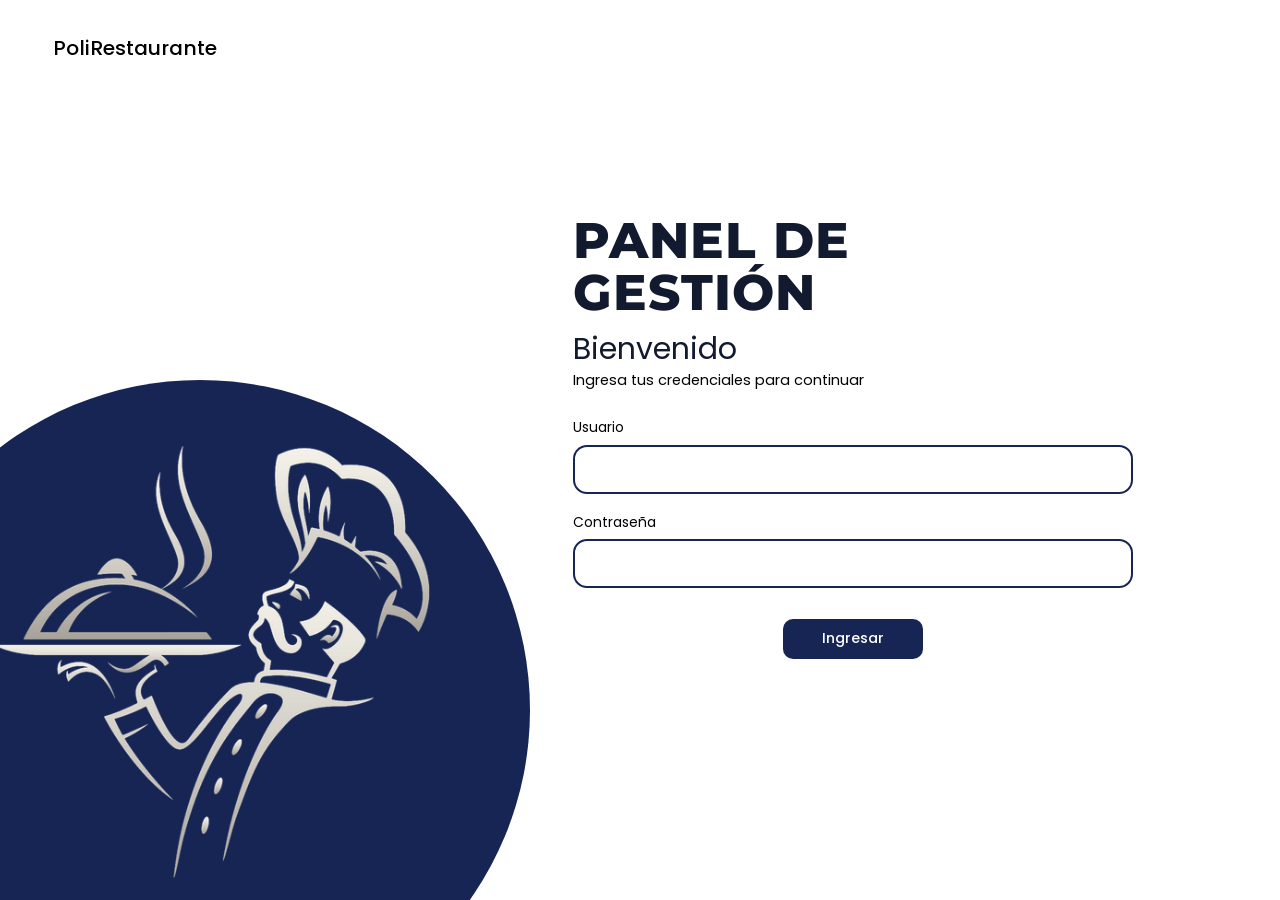
<file: backend/src/main/resources/static/index.html>
<!DOCTYPE html>
<html lang="es">
<head>
  <meta charset="UTF-8">
  <meta name="viewport" content="width=device-width, initial-scale=1">
  <title>PoliRestaurante</title>
  <!-- Fuentes: Poppins, Glacial Indifference y respaldo geométrico para TT Hops -->
  <link rel="preconnect" href="https://fonts.googleapis.com">
  <link rel="preconnect" href="https://fonts.gstatic.com" crossorigin>
  <link href="https://fonts.googleapis.com/css2?family=Montserrat:wght@800&family=Poppins:wght@400;500;600&display=swap" rel="stylesheet">
  <link href="https://fonts.cdnfonts.com/css/glacial-indifference-2" rel="stylesheet">
  <link rel="stylesheet" href="css/styles.css">
</head>
<body class="login-page">
  <!-- Inicio de sesion (RF37, RF38) -->
  <section id="login-view" class="login-view">
    <div class="login-brand-top">PoliRestaurante</div>

    <!-- Círculo #172554 hecho en CSS + tu imagen chef.png encima -->
    <div class="chef-circle" aria-hidden="true">
      <img src="img/chef.png" alt="Chef PoliRestaurante">
    </div>

    <div class="login-layout">
      <div class="login-spacer"></div>

      <form id="login-form" class="login-card" autocomplete="on">
        <h1 class="login-title">PANEL DE<br>GESTIÓN</h1>
        <h2 class="login-subtitle">Bienvenido</h2>
        <p class="login-desc">Ingresa tus credenciales para continuar</p>

        <label>Usuario
          <input id="login-user" name="username" autocomplete="username" required maxlength="50">
        </label>

        <label>Contraseña
          <input id="login-pass" name="password" type="password" autocomplete="current-password" required maxlength="72">
        </label>

        <div class="login-actions">
          <button type="submit" class="btn-login">Ingresar</button>
        </div>
        <p id="login-msg" class="form-error" role="alert"></p>
      </form>
    </div>
  </section>

  <div id="modal-root"></div>
  <div id="toast-root" class="toast-root" aria-live="polite"></div>
  <script type="module" src="js/main.js"></script>
</body>
</html>
</file>
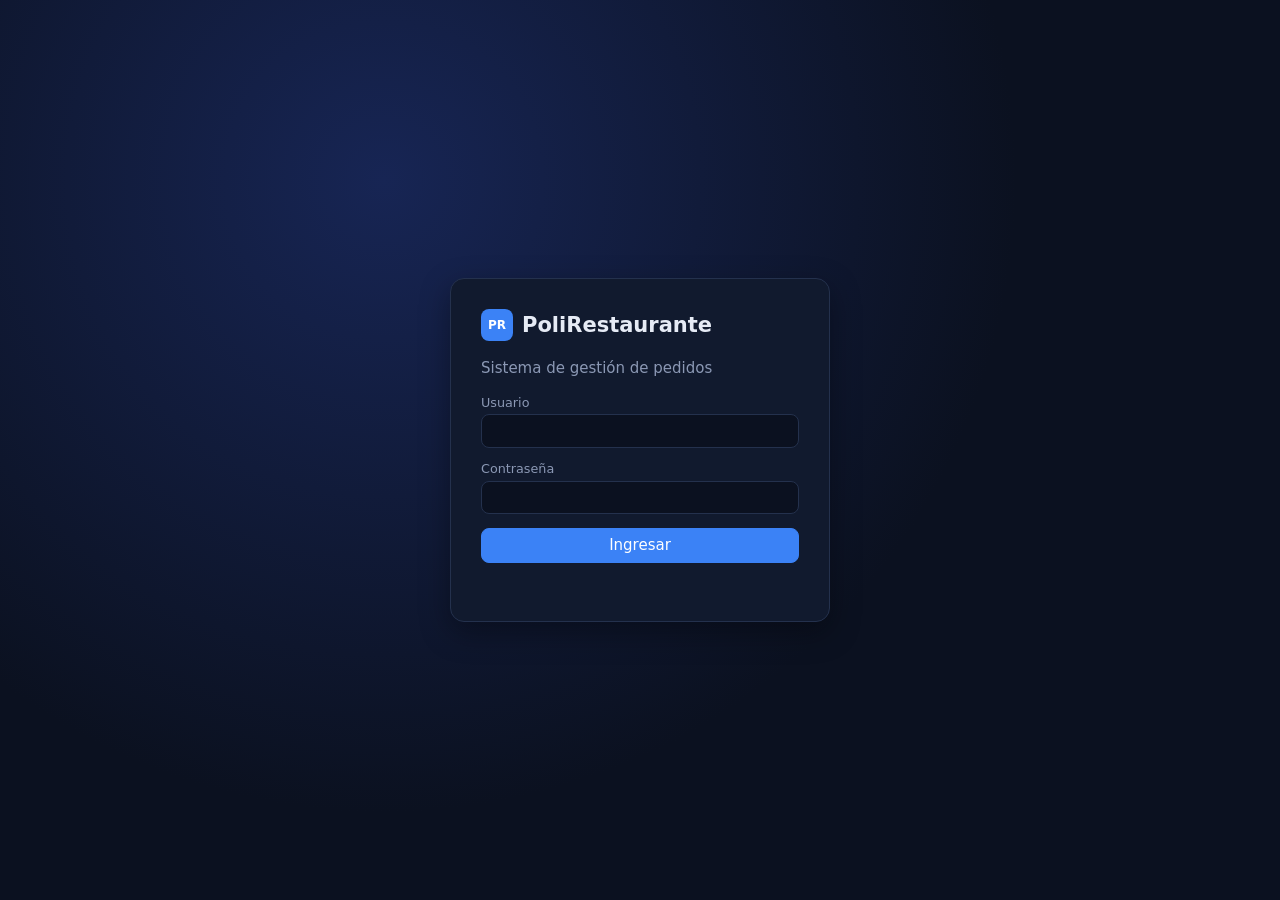
<file: PoliRestaurante/backend/src/main/resources/static/index.html>
<!DOCTYPE html>
<html lang="es">
<head>
  <meta charset="UTF-8">
  <meta name="viewport" content="width=device-width, initial-scale=1">
  <title>PoliRestaurante</title>
  <link rel="icon" href="data:image/svg+xml,%3Csvg xmlns='http://www.w3.org/2000/svg' viewBox='0 0 32 32'%3E%3Crect width='32' height='32' rx='8' fill='%233b82f6'/%3E%3Ctext x='16' y='22' font-size='16' text-anchor='middle' fill='white' font-family='Arial' font-weight='bold'%3EPR%3C/text%3E%3C/svg%3E">
  <link rel="stylesheet" href="css/styles.css">
</head>
<body>
  <!-- Inicio de sesion (RF37, RF38) -->
  <section id="login-view" class="login-view">
    <form id="login-form" class="login-card" autocomplete="on">
      <div class="brand brand-lg"><span class="brand-mark">PR</span><span>PoliRestaurante</span></div>
      <p class="muted">Sistema de gestión de pedidos</p>
      <label>Usuario
        <input id="login-user" name="username" autocomplete="username" required maxlength="50">
      </label>
      <label>Contraseña
        <input id="login-pass" name="password" type="password" autocomplete="current-password" required maxlength="72">
      </label>
      <button type="submit" class="btn btn-primary btn-block">Ingresar</button>
      <p id="login-msg" class="form-error" role="alert"></p>
    </form>
  </section>
  <div id="modal-root"></div>
  <div id="toast-root" class="toast-root" aria-live="polite"></div>
  <script type="module" src="js/main.js"></script>
</body>
</html>
</file>
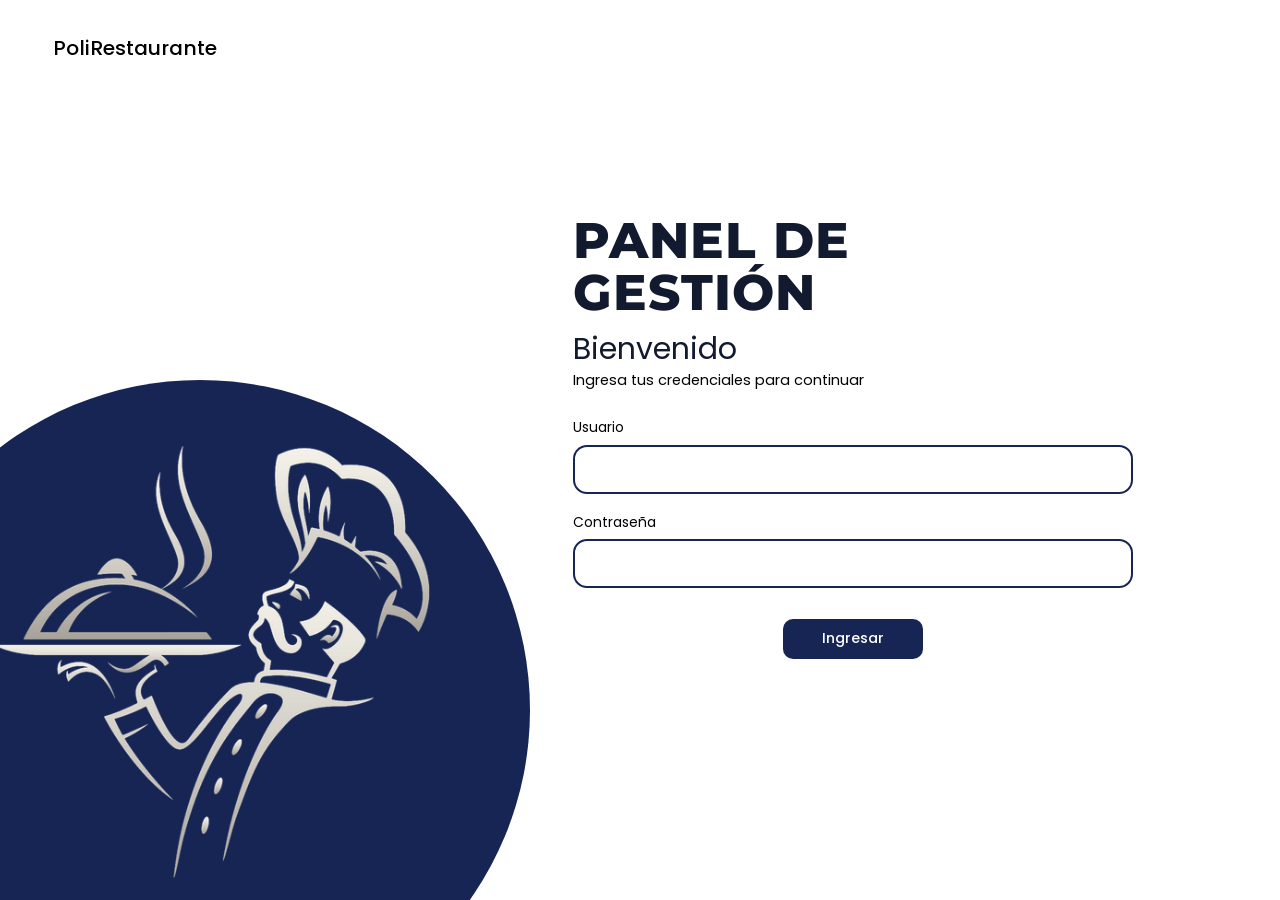
<file: backend/src/main/resources/static/administrador.html>
<!DOCTYPE html>
<html lang="es">
<head>
  <meta charset="UTF-8">
  <meta name="viewport" content="width=device-width, initial-scale=1">
  <title>PoliRestaurante · Administrador</title>
  <link rel="preconnect" href="https://fonts.googleapis.com">
  <link rel="preconnect" href="https://fonts.gstatic.com" crossorigin>
  <link href="https://fonts.googleapis.com/css2?family=Montserrat:wght@800&family=Poppins:wght@400;500;600&display=swap" rel="stylesheet">
  <link rel="stylesheet" href="css/styles.css">
  <link rel="stylesheet" href="css/administrador.css">
</head>
<body class="admin-theme">
  <div class="app">
    <aside class="sidebar">
      <div class="sb-brand">
        <div>
          <strong>PoliRestaurante</strong>
          <small>Panel Administrativo</small>
        </div>
      </div>
      <nav id="menu" class="sb-menu" role="tablist" aria-label="Menú principal"></nav>
      <div class="sb-user">
        <span id="user-info" hidden></span>
        <span id="rol-badge" hidden></span>
        <button id="logout" class="btn btn-ghost btn-sm btn-logout">Salir</button>
      </div>
    </aside>

    <div class="content">
      <header class="top"><span id="fecha-hoy"></span></header>
      <div id="migas" class="migas"></div>
      <main id="panel" class="panel"></main>
    </div>
  </div>

  <div id="modal-root"></div>
  <div id="toast-root" class="toast-root" aria-live="polite"></div>
  <div id="print-area"></div>

  <script type="module">
    import { iniciarPagina, moduloPendiente } from "./js/shell.js";
    import * as vista from "./js/views/admin.js";

    const de = id => vista.tabs.find(t => t.id === id).render;
    iniciarPagina({
      rol: "ADMINISTRADOR",
      raiz: "",
      inicial: "reportes",
      menu: [
        { id: "reportes", label: "Reportes de Ventas", icono: "", render: de("reportes") },
        { id: "mesas", label: "Gestión de Mesas", icono: "", render: de("mesas") },
        { id: "usuarios", label: "Gestión de Usuarios", icono: "", render: de("usuarios") },
        { id: "menu", label: "Carta / Menú", icono: "", render: de("menu") },
        { id: "inventario", label: "Inventario", icono: "", render: de("inventario") },
        { id: "proveedores", label: "Proveedores", icono: "", render: de("proveedores") },
      ]
    });
  </script>
</body>
</html>
</file>
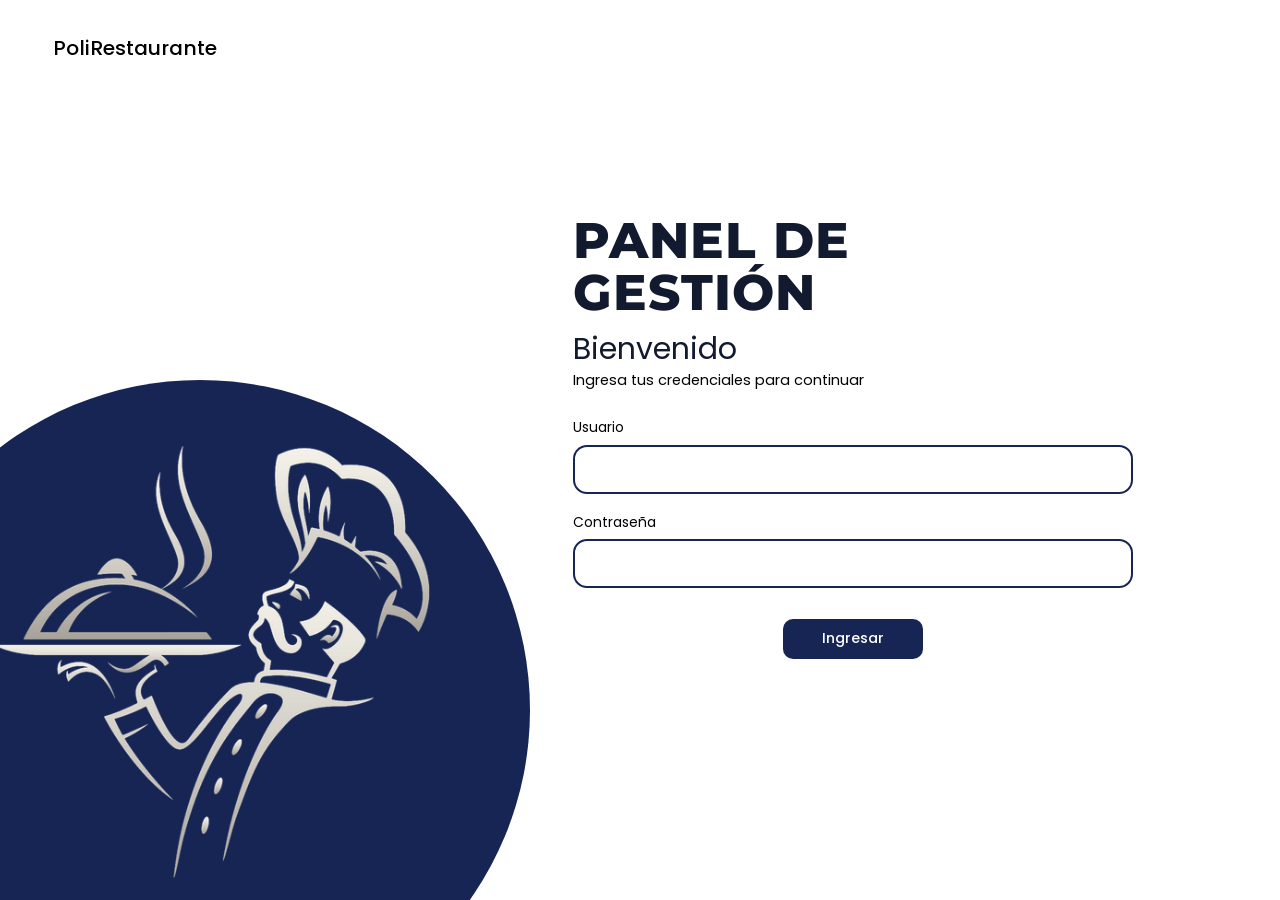
<file: backend/src/main/resources/static/cajero.html>
<!DOCTYPE html>
<html lang="es">
<head>
  <meta charset="UTF-8">
  <meta name="viewport" content="width=device-width, initial-scale=1">
  <title>PoliRestaurante · Cajero</title>
  <link rel="stylesheet" href="css/styles.css">
  <link rel="stylesheet" href="css/cajero.css">
</head>
<body>
  <div class="app">
    <aside class="sidebar">
      <div class="sb-brand"><span class="brand-mark">PR</span>
        <div><strong>PoliRestaurante</strong><small>Panel de Caja</small></div></div>
      <nav id="menu" class="sb-menu" role="tablist" aria-label="Menú principal"></nav>
      <div class="sb-user"><span id="user-info"></span><span id="rol-badge" class="badge badge-blue"></span>
        <button id="logout" class="btn btn-ghost btn-sm">Salir</button></div>
    </aside>
    <div class="content">
      <header class="top"><span id="fecha-hoy"></span></header>
      <div id="migas" class="migas"></div>
      <main id="panel" class="panel"></main>
    </div>
  </div>
  <div id="modal-root"></div>
  <div id="toast-root" class="toast-root" aria-live="polite"></div>
  <div id="print-area"></div>

  <script type="module">
    import { iniciarPagina } from "./js/shell.js";
    import * as vista from "./js/views/cajero.js";

    const iconos = { cuentas: "🧾", caja: "💵", facturas: "🧮" };
    iniciarPagina({
      rol: "CAJERO",
      raiz: "Caja",
      menu: vista.tabs.map(t => ({ ...t, icono: iconos[t.id] }))
    });
  </script>
</body>
</html>
</file>
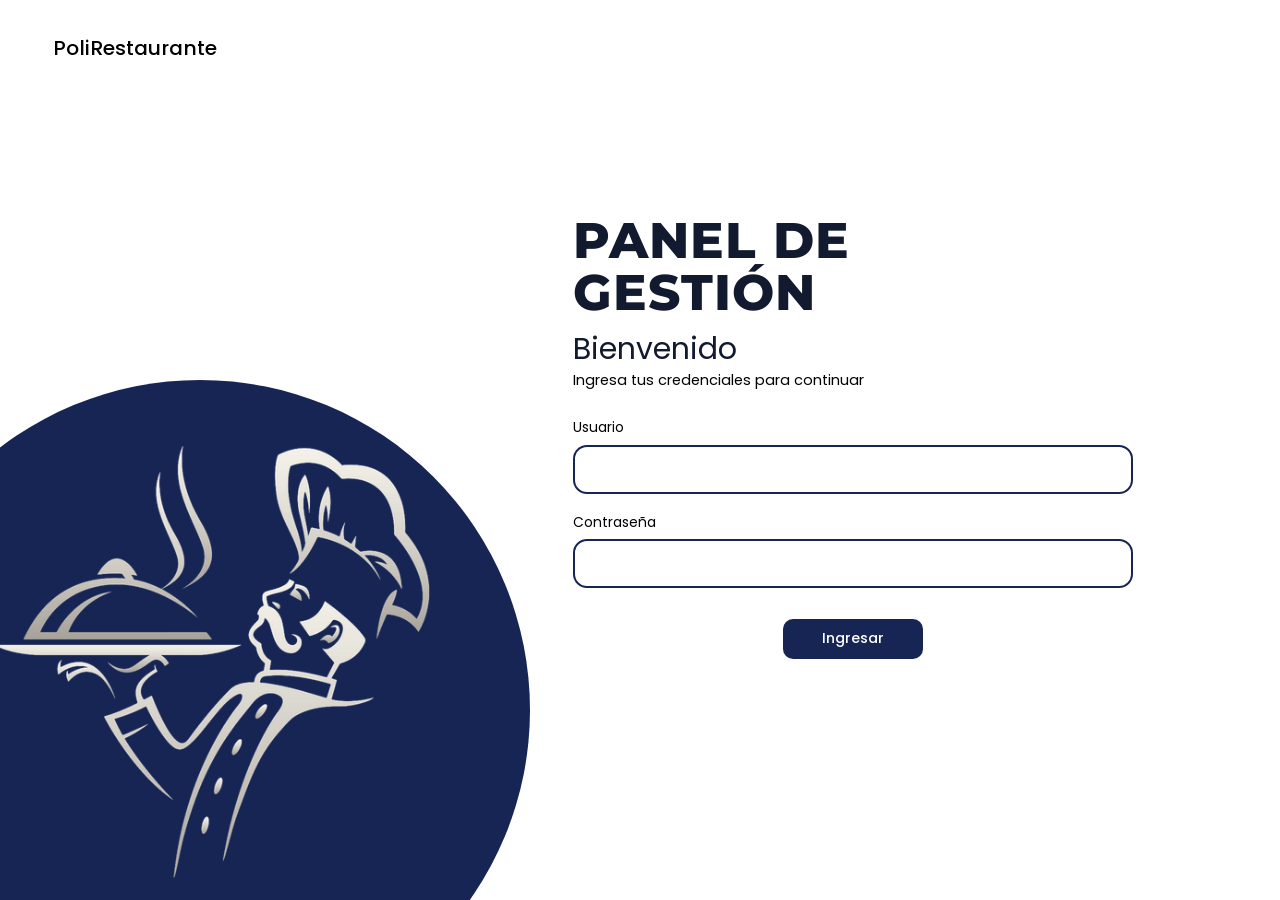
<file: backend/src/main/resources/static/cocinero.html>
<!DOCTYPE html>
<html lang="es">
<head>
  <meta charset="UTF-8">
  <meta name="viewport" content="width=device-width, initial-scale=1">
  <title>PoliRestaurante · Cocina</title>
  <link rel="stylesheet" href="css/styles.css">
  <link rel="stylesheet" href="css/cocina.css">
</head>
<body class="cocina-theme">
  <div class="ck-app">
    <header class="ck-header">
      <div class="ck-brand">
        <span class="ck-logo" aria-hidden="true"><svg viewBox="0 0 32 32" fill="none" stroke="currentColor" stroke-width="2" stroke-linecap="round"><path d="M9 19a5 5 0 0 1-3-9 5 5 0 0 1 5-6 6 6 0 0 1 11 2 5 5 0 0 1 4 9l-3 4v5H9z"/><path d="M9 24h14M9 28h14"/></svg></span>
        <div><strong>PoliRestaurante</strong><small>Gestión de cocina</small></div>
      </div>
      <nav id="menu" class="ck-nav" role="tablist" aria-label="Módulos de cocina"></nav>
      <div class="ck-session">
        <span class="ck-user"><strong id="user-info"></strong><small id="rol-badge"></small></span>
        <button id="logout" class="btn btn-ghost btn-sm">Salir</button>
      </div>
    </header>
    <div class="ck-content">
      <div class="ck-meta">
        <div id="migas" class="ck-migas"></div>
        <div class="ck-meta-right"><span id="fecha-hoy"></span><span id="ck-connection" class="ck-connection" role="status">Conectando…</span></div>
      </div>
      <main id="panel" class="ck-panel" aria-label="Gestión de cocina"></main>
    </div>
    <footer class="ck-footer"><span>PoliRestaurante · Cocina</span><span>Pedidos y disponibilidad compartidos con el restaurante</span></footer>
  </div>
  <div id="modal-root"></div>
  <div id="toast-root" class="toast-root" aria-live="polite"></div>
  <div id="print-area"></div>
  <script type="module" src="js/views/cocina.js"></script>
</body>
</html>
</file>
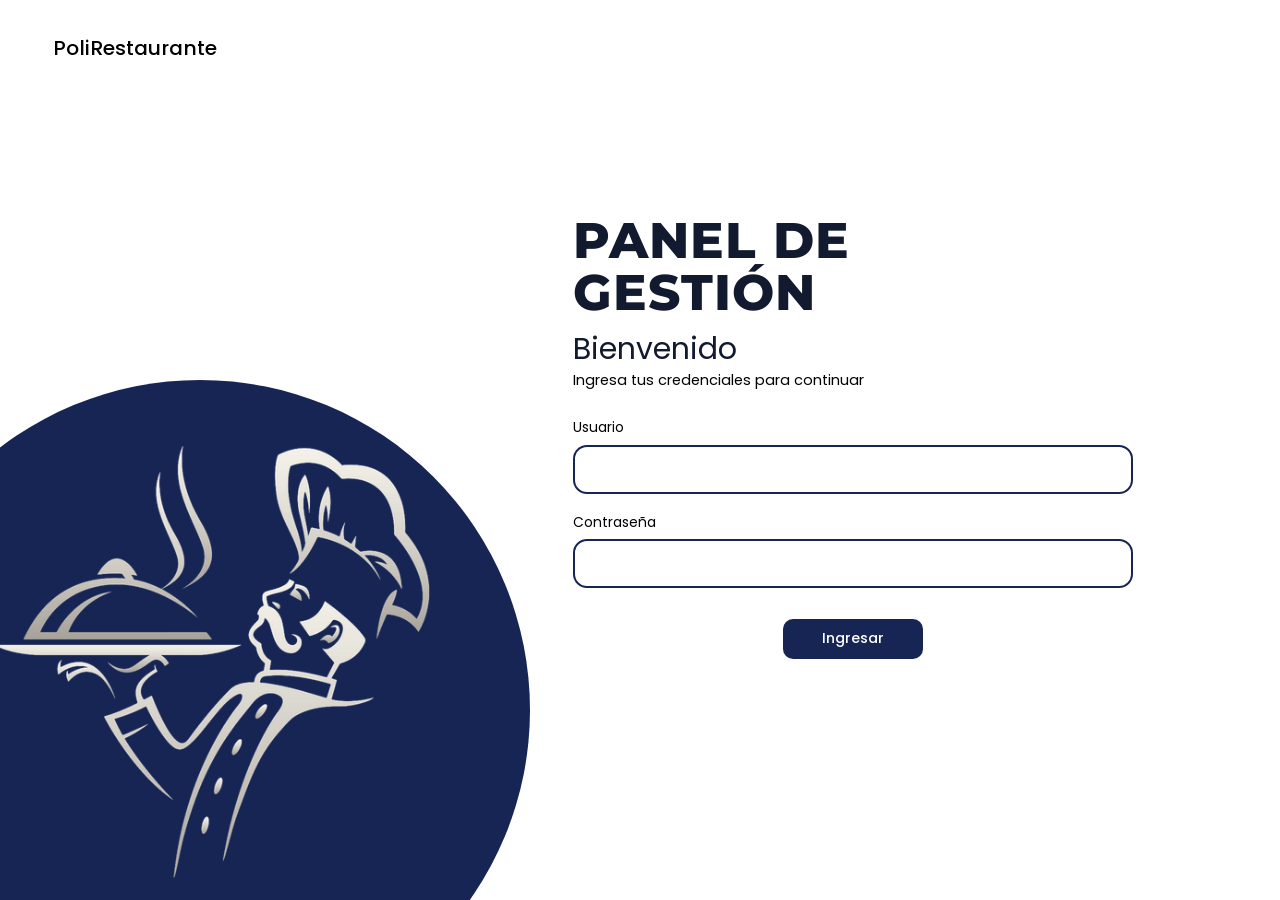
<file: backend/src/main/resources/static/mesero.html>
<!DOCTYPE html>
<html lang="es">
<head>
  <meta charset="UTF-8">
  <meta name="viewport" content="width=device-width, initial-scale=1">
  <title>PoliRestaurante · Mesero</title>
  <link rel="stylesheet" href="css/styles.css">
  <link rel="stylesheet" href="css/mesero.css">
</head>
<body class="mesero-theme">
  <div class="ms-app">
    <header class="ms-header">
      <div class="ms-brand"><strong>PoliRestaurante</strong><small>Servicio de salón</small></div>
      <nav id="menu" class="ms-nav" role="tablist" aria-label="Módulos del mesero"></nav>
      <div class="ms-session">
        <span class="ms-user"><strong id="user-info"></strong><small id="rol-badge"></small></span>
        <button id="logout" class="btn btn-ghost btn-sm">Salir</button>
      </div>
    </header>
    <div class="ms-content">
      <div class="ms-meta"><div id="migas"></div><span id="fecha-hoy"></span></div>
      <main id="panel" class="ms-panel" aria-label="Gestión de mesero"></main>
    </div>
  </div>
  <div id="modal-root"></div>
  <div id="toast-root" class="toast-root" aria-live="polite"></div>
  <div id="print-area"></div>
  <script type="module" src="js/views/mesero.js"></script>
</body>
</html>
</file>
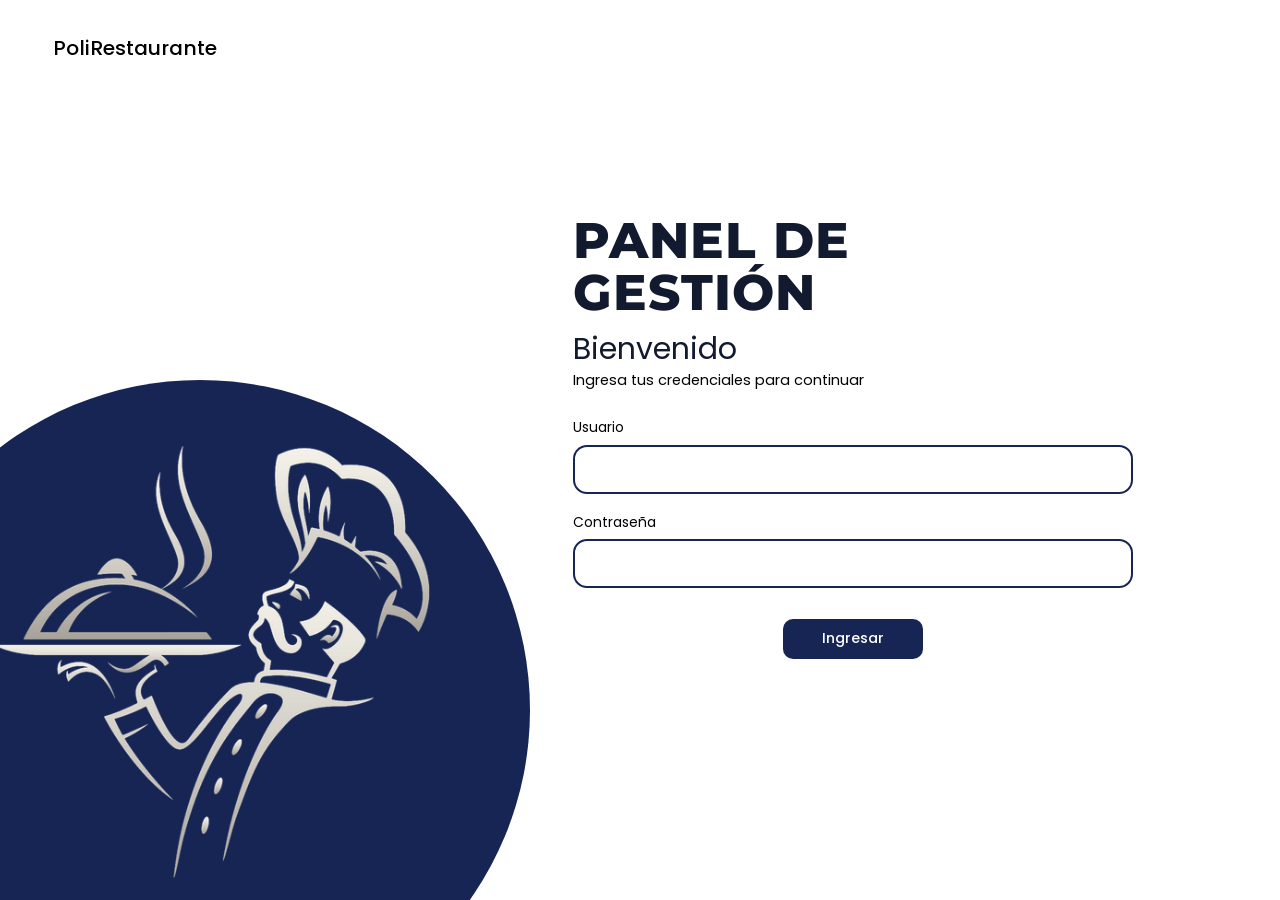
<file: backend/src/main/resources/static/proveedor.html>
<!DOCTYPE html>
<html lang="es">
<head>
  <meta charset="UTF-8">
  <meta name="viewport" content="width=device-width, initial-scale=1">
  <title>PoliRestaurante · Proveedor</title>
  <link rel="preconnect" href="https://fonts.googleapis.com">
  <link rel="preconnect" href="https://fonts.gstatic.com" crossorigin>
  <link href="https://fonts.googleapis.com/css2?family=Poppins:wght@400;500;600&display=swap" rel="stylesheet">
  <link rel="stylesheet" href="css/styles.css">
  <link rel="stylesheet" href="css/proveedor.css">
</head>
<body class="proveedor-theme">
  <div class="app">
    <aside class="sidebar">
      <div class="sb-brand">
        <div>
          <strong>PoliRestaurante</strong>
          <small>Portal del Proveedor</small>
        </div>
      </div>
      <nav id="menu" class="sb-menu" role="tablist" aria-label="Menú principal"></nav>
      <div class="sb-user">
        <span id="user-info" hidden></span>
        <span id="rol-badge" hidden></span>
        <button id="logout" class="btn btn-ghost btn-sm btn-logout">Salir</button>
      </div>
    </aside>

    <div class="content">
      <header class="top"><span id="fecha-hoy"></span></header>
      <div id="migas" class="migas"></div>
      <main id="panel" class="panel"></main>
    </div>
  </div>

  <div id="modal-root"></div>
  <div id="toast-root" class="toast-root" aria-live="polite"></div>
  <div id="print-area"></div>

  <script type="module">
    import { iniciarPagina } from "./js/shell.js";
    import * as vista from "./js/views/proveedor.js";

    iniciarPagina({
      rol: "PROVEEDOR",
      raiz: "Proveedor",
      menu: vista.tabs.map(t => ({ ...t, icono: "" }))
    });
  </script>
</body>
</html>
</file>
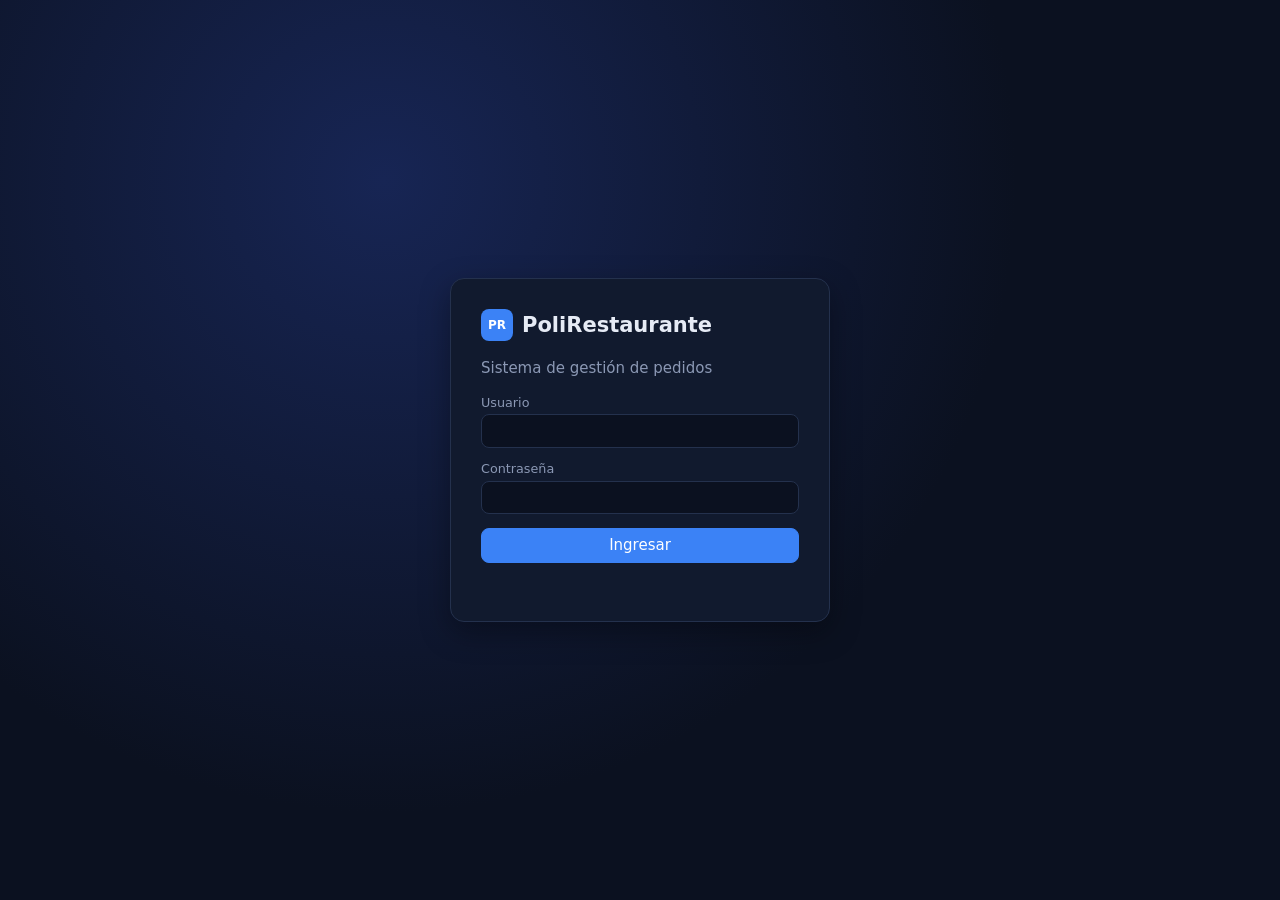
<file: PoliRestaurante/backend/src/main/resources/static/administrador.html>
<!DOCTYPE html>
<html lang="es">
<head>
  <meta charset="UTF-8">
  <meta name="viewport" content="width=device-width, initial-scale=1">
  <title>PoliRestaurante · Administrador</title>
  <link rel="stylesheet" href="css/styles.css">
  <link rel="stylesheet" href="css/administrador.css">
</head>
<body>
  <div class="app">
    <aside class="sidebar">
      <div class="sb-brand"><span class="brand-mark">PR</span>
        <div><strong>PoliRestaurante</strong><small>Panel Administrativo</small></div></div>
      <nav id="menu" class="sb-menu" role="tablist" aria-label="Menú principal"></nav>
      <div class="sb-user"><span id="user-info"></span><span id="rol-badge" class="badge badge-blue"></span>
        <button id="logout" class="btn btn-ghost btn-sm">Salir</button></div>
    </aside>
    <div class="content">
      <header class="top"><span id="fecha-hoy"></span></header>
      <div id="migas" class="migas"></div>
      <main id="panel" class="panel"></main>
    </div>
  </div>
  <div id="modal-root"></div>
  <div id="toast-root" class="toast-root" aria-live="polite"></div>
  <div id="print-area"></div>

  <script type="module">
    import { iniciarPagina, moduloPendiente } from "./js/shell.js";
    import * as vista from "./js/views/admin.js";

    const de = id => vista.tabs.find(t => t.id === id).render;
    iniciarPagina({
      rol: "ADMINISTRADOR",
      raiz: "Dashboard",
      inicial: "reportes",
      menu: [
        { id: "reportes", label: "Reportes de Ventas", icono: "📊", render: de("reportes") },
        { id: "mesas", label: "Gestión de Mesas", icono: "🪑", render: de("mesas") },
        { id: "usuarios", label: "Gestión de Usuarios", icono: "👥", render: de("usuarios") },
        { id: "menu", label: "Carta / Menú", icono: "🍽", render: de("menu") },
        { id: "inventario", label: "Inventario", icono: "📦", render: de("inventario") },
        { id: "proveedores", label: "Proveedores", icono: "🚚", render: de("proveedores") },
      ]
    });
  </script>
</body>
</html>
</file>
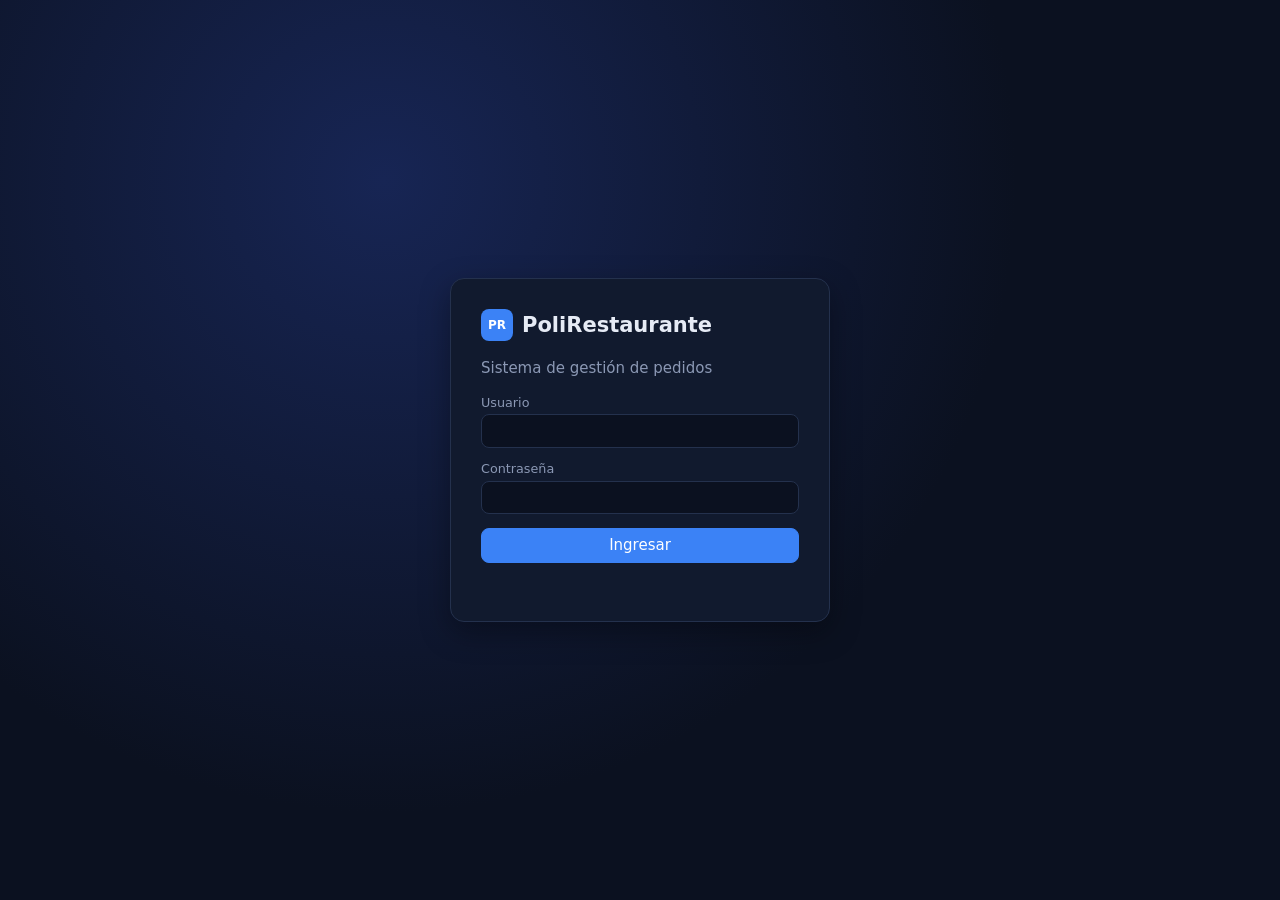
<file: PoliRestaurante/backend/src/main/resources/static/proveedor.html>
<!DOCTYPE html>
<html lang="es">
<head>
  <meta charset="UTF-8">
  <meta name="viewport" content="width=device-width, initial-scale=1">
  <title>PoliRestaurante · Proveedor</title>
  <link rel="stylesheet" href="css/styles.css">
  <link rel="stylesheet" href="css/proveedor.css">
</head>
<body>
  <div class="app">
    <aside class="sidebar">
      <div class="sb-brand"><span class="brand-mark">PR</span>
        <div><strong>PoliRestaurante</strong><small>Portal del Proveedor</small></div></div>
      <nav id="menu" class="sb-menu" role="tablist" aria-label="Menú principal"></nav>
      <div class="sb-user"><span id="user-info"></span><span id="rol-badge" class="badge badge-blue"></span>
        <button id="logout" class="btn btn-ghost btn-sm">Salir</button></div>
    </aside>
    <div class="content">
      <header class="top"><span id="fecha-hoy"></span></header>
      <div id="migas" class="migas"></div>
      <main id="panel" class="panel"></main>
    </div>
  </div>
  <div id="modal-root"></div>
  <div id="toast-root" class="toast-root" aria-live="polite"></div>
  <div id="print-area"></div>

  <script type="module">
    import { iniciarPagina } from "./js/shell.js";
    import * as vista from "./js/views/proveedor.js";

    const iconos = { solicitudes: "📥", entregas: "🚚", pagos: "💵", catalogo: "📋" };
    iniciarPagina({
      rol: "PROVEEDOR",
      raiz: "Proveedor",
      menu: vista.tabs.map(t => ({ ...t, icono: iconos[t.id] }))
    });
  </script>
</body>
</html>
</file>
<file: backend/src/main/resources/static/css/styles.css>
/* PoliRestaurante - interfaz oscura alineada con los mockups del documento.
   Diseno responsivo (RNF07): funcional desde 768 px (tablets) en adelante. */
:root {
  --bg: #0b1120;
  --surface: #111a2e;
  --surface-2: #17223a;
  --border: #24314d;
  --text: #e6ebf5;
  --muted: #8b98b4;
  --blue: #3b82f6;
  --blue-soft: rgba(59, 130, 246, .15);
  --green: #22c55e;
  --green-soft: rgba(34, 197, 94, .15);
  --amber: #f59e0b;
  --amber-soft: rgba(245, 158, 11, .15);
  --red: #ef4444;
  --red-soft: rgba(239, 68, 68, .15);
  --radius: 10px;
  --shadow: 0 10px 30px rgba(0, 0, 0, .35);
  font-size: 15px;
}
* { box-sizing: border-box; }
html, body { margin: 0; background: var(--bg); color: var(--text);
  font-family: "Segoe UI", system-ui, -apple-system, Roboto, Arial, sans-serif; }
h1, h2, h3, h4 { margin: 0 0 .6rem; font-weight: 600; }
h2 { font-size: 1.25rem; } h3 { font-size: 1.05rem; } h4 { font-size: .95rem; color: var(--muted); }
p { margin: .3rem 0; }
.hidden { display: none !important; }
.muted { color: var(--muted); }
.small { font-size: .85rem; }
.right { text-align: right; }
.num { font-variant-numeric: tabular-nums; text-align: right; white-space: nowrap; }
.mono { font-family: Consolas, "Courier New", monospace; }
.tachado { text-decoration: line-through; color: var(--muted); }

/* ---------- Login ---------- */
.login-view {
  position: relative;
  min-height: 100vh;
  background: #ffffff;
  color: #000000;
  font-family: 'Poppins', sans-serif;
  overflow: hidden;
  display: flex;
  align-items: center;
}

/* "PoliRestaurante" arriba a la izquierda en Poppins */
.login-brand-top {
  position: absolute;
  top: 2.2rem;
  left: 3.5rem;
  font-family: 'Poppins', sans-serif;
  font-size: 1.35rem;
  font-weight: 500;
  color: #000000;
  z-index: 3;
}

/* Círculo #172554 inferior izquierdo + chef.png */
.chef-circle {
  position: absolute;
  bottom: -140px;
  left: -130px;
  width: 660px;
  height: 660px;
  border-radius: 50%;
  background: #172554;
  display: flex;
  align-items: center;
  justify-content: center;
  overflow: hidden;
  z-index: 1;
  pointer-events: none;
}

/* Imagen centrada respecto a la zona visible en pantalla */
.chef-circle img {
  width: 66%;
  height: auto;
  object-fit: contain;
  transform: translate(12px, -48px);
}

@media (max-width: 1024px) {
  .chef-circle {
    width: 480px;
    height: 480px;
    bottom: -110px;
    left: -120px;
  }
  .chef-circle img {
    width: 66%;
    transform: translate(8px, -38px);
  }
}

/* Distribución en 2 columnas (espacio círculo a la izquierda, formulario a la derecha) */
.login-layout {
  position: relative;
  z-index: 2;
  width: 100%;
  max-width: 1360px;
  margin: 0 auto;
  padding: 2rem 3rem;
  display: grid;
  grid-template-columns: 0.85fr 1.15fr;
  align-items: center;
}

.login-card {
  width: 100%;
  max-width: 560px;
  margin-left: 1.5rem;
  margin-right: auto;
  background: transparent;
  border: none;
  box-shadow: none;
  padding: 0;
  display: flex;
  flex-direction: column;
}

.login-title {
  font-family: 'TT Hops', 'Montserrat', sans-serif;
  font-weight: 800;
  font-size: clamp(3.6rem, 6vw, 5rem);
  line-height: 1.02;
  letter-spacing: 0.02em;
  color: #111A2E;
  margin: 0 0 1rem 0;
  text-transform: uppercase;
}

.login-subtitle {
  font-family: 'Glacial Indifference', 'Poppins', sans-serif;
  font-weight: 400;
  font-size: 2.45rem;
  line-height: 1.15;
  color: #111A2E;
  margin: 0 0 0.35rem 0;
}

.login-desc {
  font-family: 'Poppins', sans-serif;
  font-size: 1.2rem;
  color: #000000;
  margin: 0 0 2.1rem 0;
}

.login-card label {
  display: flex;
  flex-direction: column;
  gap: 0.55rem;
  font-family: 'Poppins', sans-serif;
  font-size: 1.05rem;
  font-weight: 400;
  color: #000000;
  margin-bottom: 1.45rem;
}

.login-card input {
  font-family: 'Poppins', sans-serif;
  font-size: 1.05rem;
  color: #000000;
  background: #ffffff;
  border: 2.5px solid #172554;
  border-radius: 16px;
  padding: 0.88rem 1.15rem;
  width: 100%;
  transition: box-shadow 0.2s ease;
}

.login-card input:focus {
  outline: none;
  border-color: #172554;
  box-shadow: 0 0 0 3px rgba(23, 37, 84, 0.18);
}

.login-actions {
  display: flex;
  justify-content: center;
  margin-top: 1rem;
}

.btn-login {
  font-family: 'Poppins', sans-serif;
  font-size: 1.05rem;
  font-weight: 500;
  color: #ffffff;
  background: #172554;
  border: none;
  border-radius: 12px;
  padding: 0.8rem 3.2rem;
  cursor: pointer;
  transition: transform 0.15s ease, filter 0.15s ease;
}

.btn-login:hover {
  filter: brightness(1.15);
  transform: translateY(-1px);
}

.login-card .form-error {
  text-align: center;
  color: #dc2626;
  margin-top: 0.85rem;
  font-size: 0.95rem;
}

/* Ajuste proporcional para tablets */
@media (max-width: 1024px) {
  .chef-circle {
    width: 480px;
    height: 480px;
    bottom: -110px;
    left: -120px;
  }
  .chef-circle img {
    width: 66%;
    transform: translate(8px, -38px);
  }
  .login-layout {
    grid-template-columns: 0.75fr 1.25fr;
  }
  .login-card {
    max-width: 460px;
    margin-left: 1rem;
  }
}

@media (max-width: 768px) {
  .login-brand-top {
    position: static;
    padding: 1.5rem 2rem 0;
  }
  .login-view {
    flex-direction: column;
    align-items: stretch;
  }
  .chef-circle {
    display: none;
  }
  .login-layout {
    grid-template-columns: 1fr;
    padding: 2rem;
  }
  .login-spacer {
    display: none;
  }
  .login-card {
    margin: 0 auto;
  }
}

/* "PANEL DE GESTIÓN" en TT Hops (con respaldo Montserrat ExtraBold) en #111A2E */
.login-title {
  font-family: 'TT Hops', 'Montserrat', sans-serif;
  font-weight: 800;
  font-size: clamp(2.4rem, 4vw, 3.3rem);
  line-height: 1.05;
  letter-spacing: 0.02em;
  color: #111A2E;
  margin: 0 0 0.9rem 0;
  text-transform: uppercase;
}

/* "Bienvenido" en Glacial Indifference en #111A2E */
.login-subtitle {
  font-family: 'Glacial Indifference', 'Poppins', sans-serif;
  font-weight: 400;
  font-size: 2rem;
  color: #111A2E;
  margin: 0 0 0.25rem 0;
}

/* "Ingresa tus credenciales para continuar" en Poppins negro */
.login-desc {
  font-family: 'Poppins', sans-serif;
  font-size: 0.98rem;
  color: #000000;
  margin: 0 0 1.8rem 0;
}

/* Etiquetas Usuario y Contraseña en Poppins negro */
.login-card label {
  display: flex;
  flex-direction: column;
  gap: 0.45rem;
  font-family: 'Poppins', sans-serif;
  font-size: 0.92rem;
  font-weight: 400;
  color: #000000;
  margin-bottom: 1.25rem;
}

/* Cajitas blancas con borde redondeado #172554 */
.login-card input {
  font-family: 'Poppins', sans-serif;
  font-size: 1rem;
  color: #000000;
  background: #ffffff;
  border: 2.5px solid #172554;
  border-radius: 14px;
  padding: 0.72rem 1rem;
  width: 100%;
  transition: box-shadow 0.2s ease;
}

.login-card input:focus {
  outline: none;
  border-color: #172554;
  box-shadow: 0 0 0 3px rgba(23, 37, 84, 0.18);
}

/* Botón centrado "Ingresar" en #172554 con letra Poppins blanca */
.login-actions {
  display: flex;
  justify-content: center;
  margin-top: 0.8rem;
}

.btn-login {
  font-family: 'Poppins', sans-serif;
  font-size: 0.95rem;
  font-weight: 500;
  color: #ffffff;
  background: #172554;
  border: none;
  border-radius: 10px;
  padding: 0.65rem 2.6rem;
  cursor: pointer;
  transition: transform 0.15s ease, filter 0.15s ease;
}

.btn-login:hover {
  filter: brightness(1.15);
  transform: translateY(-1px);
}

.login-card .form-error {
  text-align: center;
  color: #dc2626;
  margin-top: 0.75rem;
  font-size: 0.9rem;
}

/* Responsivo para tablets (768px - 1024px) y pantallas más pequeñas */
@media (max-width: 1024px) {
  .chef-circle {
    width: 480px;
    height: 480px;
    bottom: -110px;
    left: -120px;
  }
  .chef-circle img {
    margin-right: 35px;
    margin-bottom: 85px;
  }
}

@media (max-width: 768px) {
  .login-brand-top {
    position: static;
    padding: 1.5rem 2rem 0;
  }
  .login-view {
    flex-direction: column;
    align-items: stretch;
  }
  .chef-circle {
    display: none;
  }
  .login-layout {
    grid-template-columns: 1fr;
    padding: 2rem;
  }
  .login-spacer {
    display: none;
  }
  .login-card {
    margin: 0 auto;
  }
}

/* ---------- Layout ---------- */
.topbar { position: sticky; top: 0; z-index: 10; display: flex; align-items: center; gap: 1rem;
  padding: .6rem 1.2rem; background: var(--surface); border-bottom: 1px solid var(--border); flex-wrap: wrap; }
.tabs { display: flex; gap: .25rem; flex: 1; flex-wrap: wrap; }
.tab { background: none; border: 0; color: var(--muted); padding: .55rem .9rem; border-radius: 8px;
  cursor: pointer; font: inherit; }
.tab:hover { color: var(--text); background: var(--surface-2); }
.tab.active { color: #fff; background: var(--blue-soft); box-shadow: inset 0 -2px 0 var(--blue); }
.topbar-user { display: flex; align-items: center; gap: .6rem; color: var(--muted); }
.panel { padding: 1.2rem; max-width: 1400px; margin: 0 auto; }
.section-head { display: flex; align-items: center; justify-content: space-between; gap: 1rem;
  margin-bottom: 1rem; flex-wrap: wrap; }
.grid { display: grid; gap: 1rem; }
.grid-2 { grid-template-columns: repeat(2, minmax(0, 1fr)); }
.grid-3 { grid-template-columns: repeat(3, minmax(0, 1fr)); }
.grid-4 { grid-template-columns: repeat(4, minmax(0, 1fr)); }
.split { display: grid; grid-template-columns: minmax(280px, 360px) 1fr; gap: 1rem; align-items: start; }
.row { display: flex; gap: .6rem; align-items: center; flex-wrap: wrap; }
.row-end { display: flex; gap: .6rem; justify-content: flex-end; flex-wrap: wrap; }
.stack { display: grid; gap: .8rem; }
@media (max-width: 1000px) {
  .grid-3, .grid-4 { grid-template-columns: repeat(2, minmax(0, 1fr)); }
  .split { grid-template-columns: 1fr; }
}
@media (max-width: 640px) { .grid-2, .grid-3, .grid-4 { grid-template-columns: 1fr; } }

/* ---------- Cards ---------- */
.card { background: var(--surface); border: 1px solid var(--border); border-radius: var(--radius); padding: 1rem; }
.card-title { display: flex; justify-content: space-between; align-items: center; gap: .5rem; margin-bottom: .6rem; }
.kpi { background: var(--surface); border: 1px solid var(--border); border-radius: var(--radius); padding: .9rem 1rem; }
.kpi .label { color: var(--muted); font-size: .8rem; text-transform: uppercase; letter-spacing: .04em; }
.kpi .value { font-size: 1.45rem; font-weight: 700; margin-top: .2rem; font-variant-numeric: tabular-nums; }
.kpi .hint { color: var(--muted); font-size: .8rem; }
.subtabs { display: flex; gap: .3rem; margin-bottom: 1rem; flex-wrap: wrap; }
.subtab { background: var(--surface); border: 1px solid var(--border); color: var(--muted); padding: .45rem .9rem;
  border-radius: 999px; cursor: pointer; font: inherit; }
.subtab.active { color: #fff; border-color: var(--blue); background: var(--blue-soft); }

/* ---------- Mesas / cuentas ---------- */
.tiles { display: grid; grid-template-columns: repeat(auto-fill, minmax(170px, 1fr)); gap: .8rem; }
.tile { background: var(--surface); border: 1px solid var(--border); border-radius: var(--radius); padding: .9rem;
  display: grid; gap: .35rem; }
.tile .big { font-size: 1.3rem; font-weight: 700; }
.cuenta-item { width: 100%; text-align: left; background: var(--surface); border: 1px solid var(--border);
  color: var(--text); border-radius: var(--radius); padding: .75rem .9rem; cursor: pointer; font: inherit; display: grid; gap: .2rem; }
.cuenta-item:hover { border-color: var(--blue); }
.cuenta-item.active { border-color: var(--blue); background: var(--blue-soft); }
.list { display: grid; gap: .5rem; max-height: 70vh; overflow: auto; padding-right: .2rem; }

/* ---------- Tablas ---------- */
.table-wrap { overflow-x: auto; }
table { width: 100%; border-collapse: collapse; }
th, td { padding: .55rem .6rem; border-bottom: 1px solid var(--border); text-align: left; vertical-align: middle; }
th { color: var(--muted); font-weight: 600; font-size: .78rem; text-transform: uppercase; letter-spacing: .04em; }
tr:hover td { background: rgba(255, 255, 255, .02); }
tfoot td { font-weight: 600; border-bottom: 0; }
.totales { display: grid; gap: .3rem; margin-top: .8rem; }
.totales div { display: flex; justify-content: space-between; }
.totales .grand { font-size: 1.35rem; font-weight: 700; color: var(--blue); border-top: 1px solid var(--border); padding-top: .4rem; }

/* ---------- Badges ---------- */
.badge { display: inline-block; padding: .15rem .55rem; border-radius: 999px; font-size: .75rem; font-weight: 600;
  background: var(--surface-2); color: var(--muted); white-space: nowrap; }
.badge-blue { background: var(--blue-soft); color: #93c5fd; }
.badge-green { background: var(--green-soft); color: #86efac; }
.badge-amber { background: var(--amber-soft); color: #fcd34d; }
.badge-red { background: var(--red-soft); color: #fca5a5; }

/* ---------- Formularios ---------- */
label { display: grid; gap: .3rem; font-size: .85rem; color: var(--muted); }
input, select, textarea { font: inherit; color: var(--text); background: var(--bg); border: 1px solid var(--border);
  border-radius: 8px; padding: .55rem .65rem; width: 100%; }
input:focus, select:focus, textarea:focus { outline: 2px solid var(--blue); outline-offset: 0; border-color: var(--blue); }
input.invalido, select.invalido { border-color: var(--red); background: var(--red-soft); }
input[type=checkbox] { width: auto; }
.form-grid { display: grid; grid-template-columns: repeat(2, minmax(0, 1fr)); gap: .8rem; }
.form-grid .full { grid-column: 1 / -1; }
.form-error { color: #fca5a5; min-height: 1.1em; margin: 0; font-size: .9rem; }
.inline-form { display: flex; gap: .6rem; align-items: end; flex-wrap: wrap; }
.inline-form label { min-width: 160px; }

/* ---------- Botones ---------- */
.btn { font: inherit; border: 1px solid var(--border); background: var(--surface-2); color: var(--text);
  padding: .5rem .9rem; border-radius: 8px; cursor: pointer; white-space: nowrap; }
.btn:hover { border-color: var(--blue); }
.btn:disabled { opacity: .5; cursor: not-allowed; }
.btn-primary { background: var(--blue); border-color: var(--blue); color: #fff; }
.btn-primary:hover { filter: brightness(1.1); }
.btn-success { background: var(--green); border-color: var(--green); color: #052e16; font-weight: 600; }
.btn-danger { background: var(--red-soft); border-color: var(--red); color: #fecaca; }
.btn-ghost { background: transparent; }
.btn-sm { padding: .3rem .6rem; font-size: .85rem; }
.btn-block { width: 100%; }
.opciones-pago { display: grid; grid-template-columns: repeat(3, 1fr); gap: .6rem; }
.opcion { border: 1px solid var(--border); border-radius: var(--radius); padding: .8rem; cursor: pointer;
  background: var(--bg); text-align: center; color: var(--text); font: inherit; }
.opcion.active { border-color: var(--blue); background: var(--blue-soft); }

/* ---------- Avisos ---------- */
.alert { border-radius: var(--radius); padding: .75rem 1rem; border: 1px solid; }
.alert-info { background: var(--blue-soft); border-color: var(--blue); }
.alert-warn { background: var(--amber-soft); border-color: var(--amber); }
.alert-error { background: var(--red-soft); border-color: var(--red); }
.alert-ok { background: var(--green-soft); border-color: var(--green); }
.empty { text-align: center; color: var(--muted); padding: 2rem 1rem; border: 1px dashed var(--border); border-radius: var(--radius); }

/* ---------- Modal ---------- */
.modal-backdrop { position: fixed; inset: 0; background: rgba(2, 6, 23, .7); display: grid; place-items: center;
  z-index: 50; padding: 1rem; }
.modal { width: min(640px, 100%); max-height: 92vh; overflow: auto; background: var(--surface);
  border: 1px solid var(--border); border-radius: 14px; box-shadow: var(--shadow); }
.modal.modal-lg { width: min(900px, 100%); }
.modal-head { display: flex; justify-content: space-between; align-items: center; padding: 1rem 1.2rem;
  border-bottom: 1px solid var(--border); }
.modal-body { padding: 1.2rem; display: grid; gap: .9rem; }
.modal-foot { padding: .9rem 1.2rem; border-top: 1px solid var(--border); display: flex; justify-content: flex-end; gap: .6rem; }

/* ---------- Toasts ---------- */
.toast-root { position: fixed; right: 1rem; bottom: 1rem; display: grid; gap: .5rem; z-index: 60; }
.toast { padding: .7rem 1rem; border-radius: 8px; background: var(--surface-2); border-left: 4px solid var(--blue);
  box-shadow: var(--shadow); max-width: 380px; }
.toast.ok { border-color: var(--green); }
.toast.error { border-color: var(--red); }

/* ---------- Barras simples (reportes) ---------- */
.bars { display: grid; gap: .35rem; }
.bar-row { display: grid; grid-template-columns: 110px 1fr 120px; gap: .6rem; align-items: center; font-size: .85rem; }
.bar-track { background: var(--surface-2); border-radius: 4px; height: 12px; overflow: hidden; }
.bar-fill { background: var(--blue); height: 100%; border-radius: 4px; }

/* ---------- Comprobante imprimible ---------- */
.recibo { background: #fff; color: #111; font-family: Consolas, "Courier New", monospace; font-size: 13px;
  padding: 1rem 1.2rem; border-radius: 6px; max-width: 380px; margin: 0 auto; }
.recibo h3 { text-align: center; margin: 0; color: #111; }
.recibo .c { text-align: center; }
.recibo hr { border: 0; border-top: 1px dashed #555; margin: .5rem 0; }
.recibo table td, .recibo table th { border: 0; padding: .1rem 0; color: #111; font-size: 12px; text-transform: none; letter-spacing: 0; }
.recibo .tot { display: flex; justify-content: space-between; }
.recibo .tot.big { font-weight: 700; font-size: 15px; }
#print-area { display: none; }
@media print {
  body * { visibility: hidden !important; }
  #print-area, #print-area * { visibility: visible !important; }
  #print-area { display: block; position: absolute; left: 0; top: 0; width: 80mm; }
  #print-area .recibo { max-width: none; border-radius: 0; padding: 0; }
}
</file>
<file: PoliRestaurante/backend/src/main/resources/static/css/styles.css>
/* PoliRestaurante - interfaz oscura alineada con los mockups del documento.
   Diseno responsivo (RNF07): funcional desde 768 px (tablets) en adelante. */
:root {
  --bg: #0b1120;
  --surface: #111a2e;
  --surface-2: #17223a;
  --border: #24314d;
  --text: #e6ebf5;
  --muted: #8b98b4;
  --blue: #3b82f6;
  --blue-soft: rgba(59, 130, 246, .15);
  --green: #22c55e;
  --green-soft: rgba(34, 197, 94, .15);
  --amber: #f59e0b;
  --amber-soft: rgba(245, 158, 11, .15);
  --red: #ef4444;
  --red-soft: rgba(239, 68, 68, .15);
  --radius: 10px;
  --shadow: 0 10px 30px rgba(0, 0, 0, .35);
  font-size: 15px;
}
* { box-sizing: border-box; }
html, body { margin: 0; background: var(--bg); color: var(--text);
  font-family: "Segoe UI", system-ui, -apple-system, Roboto, Arial, sans-serif; }
h1, h2, h3, h4 { margin: 0 0 .6rem; font-weight: 600; }
h2 { font-size: 1.25rem; } h3 { font-size: 1.05rem; } h4 { font-size: .95rem; color: var(--muted); }
p { margin: .3rem 0; }
.hidden { display: none !important; }
.muted { color: var(--muted); }
.small { font-size: .85rem; }
.right { text-align: right; }
.num { font-variant-numeric: tabular-nums; text-align: right; white-space: nowrap; }
.mono { font-family: Consolas, "Courier New", monospace; }
.tachado { text-decoration: line-through; color: var(--muted); }

/* ---------- Login ---------- */
.login-view { min-height: 100vh; display: grid; place-items: center; padding: 1rem;
  background: radial-gradient(circle at 30% 20%, #172554 0, var(--bg) 55%); }
.login-card { width: min(380px, 100%); background: var(--surface); border: 1px solid var(--border);
  border-radius: 14px; padding: 2rem; box-shadow: var(--shadow); display: grid; gap: .9rem; }
.brand { display: flex; align-items: center; gap: .6rem; font-weight: 700; }
.brand-lg { font-size: 1.4rem; }
.brand-mark { display: grid; place-items: center; width: 32px; height: 32px; border-radius: 8px;
  background: var(--blue); color: #fff; font-size: .8rem; }

/* ---------- Layout ---------- */
.topbar { position: sticky; top: 0; z-index: 10; display: flex; align-items: center; gap: 1rem;
  padding: .6rem 1.2rem; background: var(--surface); border-bottom: 1px solid var(--border); flex-wrap: wrap; }
.tabs { display: flex; gap: .25rem; flex: 1; flex-wrap: wrap; }
.tab { background: none; border: 0; color: var(--muted); padding: .55rem .9rem; border-radius: 8px;
  cursor: pointer; font: inherit; }
.tab:hover { color: var(--text); background: var(--surface-2); }
.tab.active { color: #fff; background: var(--blue-soft); box-shadow: inset 0 -2px 0 var(--blue); }
.topbar-user { display: flex; align-items: center; gap: .6rem; color: var(--muted); }
.panel { padding: 1.2rem; max-width: 1400px; margin: 0 auto; }
.section-head { display: flex; align-items: center; justify-content: space-between; gap: 1rem;
  margin-bottom: 1rem; flex-wrap: wrap; }
.grid { display: grid; gap: 1rem; }
.grid-2 { grid-template-columns: repeat(2, minmax(0, 1fr)); }
.grid-3 { grid-template-columns: repeat(3, minmax(0, 1fr)); }
.grid-4 { grid-template-columns: repeat(4, minmax(0, 1fr)); }
.split { display: grid; grid-template-columns: minmax(280px, 360px) 1fr; gap: 1rem; align-items: start; }
.row { display: flex; gap: .6rem; align-items: center; flex-wrap: wrap; }
.row-end { display: flex; gap: .6rem; justify-content: flex-end; flex-wrap: wrap; }
.stack { display: grid; gap: .8rem; }
@media (max-width: 1000px) {
  .grid-3, .grid-4 { grid-template-columns: repeat(2, minmax(0, 1fr)); }
  .split { grid-template-columns: 1fr; }
}
@media (max-width: 640px) { .grid-2, .grid-3, .grid-4 { grid-template-columns: 1fr; } }

/* ---------- Cards ---------- */
.card { background: var(--surface); border: 1px solid var(--border); border-radius: var(--radius); padding: 1rem; }
.card-title { display: flex; justify-content: space-between; align-items: center; gap: .5rem; margin-bottom: .6rem; }
.kpi { background: var(--surface); border: 1px solid var(--border); border-radius: var(--radius); padding: .9rem 1rem; }
.kpi .label { color: var(--muted); font-size: .8rem; text-transform: uppercase; letter-spacing: .04em; }
.kpi .value { font-size: 1.45rem; font-weight: 700; margin-top: .2rem; font-variant-numeric: tabular-nums; }
.kpi .hint { color: var(--muted); font-size: .8rem; }
.subtabs { display: flex; gap: .3rem; margin-bottom: 1rem; flex-wrap: wrap; }
.subtab { background: var(--surface); border: 1px solid var(--border); color: var(--muted); padding: .45rem .9rem;
  border-radius: 999px; cursor: pointer; font: inherit; }
.subtab.active { color: #fff; border-color: var(--blue); background: var(--blue-soft); }

/* ---------- Mesas / cuentas ---------- */
.tiles { display: grid; grid-template-columns: repeat(auto-fill, minmax(170px, 1fr)); gap: .8rem; }
.tile { background: var(--surface); border: 1px solid var(--border); border-radius: var(--radius); padding: .9rem;
  display: grid; gap: .35rem; }
.tile .big { font-size: 1.3rem; font-weight: 700; }
.cuenta-item { width: 100%; text-align: left; background: var(--surface); border: 1px solid var(--border);
  color: var(--text); border-radius: var(--radius); padding: .75rem .9rem; cursor: pointer; font: inherit; display: grid; gap: .2rem; }
.cuenta-item:hover { border-color: var(--blue); }
.cuenta-item.active { border-color: var(--blue); background: var(--blue-soft); }
.list { display: grid; gap: .5rem; max-height: 70vh; overflow: auto; padding-right: .2rem; }

/* ---------- Tablas ---------- */
.table-wrap { overflow-x: auto; }
table { width: 100%; border-collapse: collapse; }
th, td { padding: .55rem .6rem; border-bottom: 1px solid var(--border); text-align: left; vertical-align: middle; }
th { color: var(--muted); font-weight: 600; font-size: .78rem; text-transform: uppercase; letter-spacing: .04em; }
tr:hover td { background: rgba(255, 255, 255, .02); }
tfoot td { font-weight: 600; border-bottom: 0; }
.totales { display: grid; gap: .3rem; margin-top: .8rem; }
.totales div { display: flex; justify-content: space-between; }
.totales .grand { font-size: 1.35rem; font-weight: 700; color: var(--blue); border-top: 1px solid var(--border); padding-top: .4rem; }

/* ---------- Badges ---------- */
.badge { display: inline-block; padding: .15rem .55rem; border-radius: 999px; font-size: .75rem; font-weight: 600;
  background: var(--surface-2); color: var(--muted); white-space: nowrap; }
.badge-blue { background: var(--blue-soft); color: #93c5fd; }
.badge-green { background: var(--green-soft); color: #86efac; }
.badge-amber { background: var(--amber-soft); color: #fcd34d; }
.badge-red { background: var(--red-soft); color: #fca5a5; }

/* ---------- Formularios ---------- */
label { display: grid; gap: .3rem; font-size: .85rem; color: var(--muted); }
input, select, textarea { font: inherit; color: var(--text); background: var(--bg); border: 1px solid var(--border);
  border-radius: 8px; padding: .55rem .65rem; width: 100%; }
input:focus, select:focus, textarea:focus { outline: 2px solid var(--blue); outline-offset: 0; border-color: var(--blue); }
input.invalido, select.invalido { border-color: var(--red); background: var(--red-soft); }
input[type=checkbox] { width: auto; }
.form-grid { display: grid; grid-template-columns: repeat(2, minmax(0, 1fr)); gap: .8rem; }
.form-grid .full { grid-column: 1 / -1; }
.form-error { color: #fca5a5; min-height: 1.1em; margin: 0; font-size: .9rem; }
.inline-form { display: flex; gap: .6rem; align-items: end; flex-wrap: wrap; }
.inline-form label { min-width: 160px; }

/* ---------- Botones ---------- */
.btn { font: inherit; border: 1px solid var(--border); background: var(--surface-2); color: var(--text);
  padding: .5rem .9rem; border-radius: 8px; cursor: pointer; white-space: nowrap; }
.btn:hover { border-color: var(--blue); }
.btn:disabled { opacity: .5; cursor: not-allowed; }
.btn-primary { background: var(--blue); border-color: var(--blue); color: #fff; }
.btn-primary:hover { filter: brightness(1.1); }
.btn-success { background: var(--green); border-color: var(--green); color: #052e16; font-weight: 600; }
.btn-danger { background: var(--red-soft); border-color: var(--red); color: #fecaca; }
.btn-ghost { background: transparent; }
.btn-sm { padding: .3rem .6rem; font-size: .85rem; }
.btn-block { width: 100%; }
.opciones-pago { display: grid; grid-template-columns: repeat(3, 1fr); gap: .6rem; }
.opcion { border: 1px solid var(--border); border-radius: var(--radius); padding: .8rem; cursor: pointer;
  background: var(--bg); text-align: center; color: var(--text); font: inherit; }
.opcion.active { border-color: var(--blue); background: var(--blue-soft); }

/* ---------- Avisos ---------- */
.alert { border-radius: var(--radius); padding: .75rem 1rem; border: 1px solid; }
.alert-info { background: var(--blue-soft); border-color: var(--blue); }
.alert-warn { background: var(--amber-soft); border-color: var(--amber); }
.alert-error { background: var(--red-soft); border-color: var(--red); }
.alert-ok { background: var(--green-soft); border-color: var(--green); }
.empty { text-align: center; color: var(--muted); padding: 2rem 1rem; border: 1px dashed var(--border); border-radius: var(--radius); }

/* ---------- Modal ---------- */
.modal-backdrop { position: fixed; inset: 0; background: rgba(2, 6, 23, .7); display: grid; place-items: center;
  z-index: 50; padding: 1rem; }
.modal { width: min(640px, 100%); max-height: 92vh; overflow: auto; background: var(--surface);
  border: 1px solid var(--border); border-radius: 14px; box-shadow: var(--shadow); }
.modal.modal-lg { width: min(900px, 100%); }
.modal-head { display: flex; justify-content: space-between; align-items: center; padding: 1rem 1.2rem;
  border-bottom: 1px solid var(--border); }
.modal-body { padding: 1.2rem; display: grid; gap: .9rem; }
.modal-foot { padding: .9rem 1.2rem; border-top: 1px solid var(--border); display: flex; justify-content: flex-end; gap: .6rem; }

/* ---------- Toasts ---------- */
.toast-root { position: fixed; right: 1rem; bottom: 1rem; display: grid; gap: .5rem; z-index: 60; }
.toast { padding: .7rem 1rem; border-radius: 8px; background: var(--surface-2); border-left: 4px solid var(--blue);
  box-shadow: var(--shadow); max-width: 380px; }
.toast.ok { border-color: var(--green); }
.toast.error { border-color: var(--red); }

/* ---------- Barras simples (reportes) ---------- */
.bars { display: grid; gap: .35rem; }
.bar-row { display: grid; grid-template-columns: 110px 1fr 120px; gap: .6rem; align-items: center; font-size: .85rem; }
.bar-track { background: var(--surface-2); border-radius: 4px; height: 12px; overflow: hidden; }
.bar-fill { background: var(--blue); height: 100%; border-radius: 4px; }

/* ---------- Comprobante imprimible ---------- */
.recibo { background: #fff; color: #111; font-family: Consolas, "Courier New", monospace; font-size: 13px;
  padding: 1rem 1.2rem; border-radius: 6px; max-width: 380px; margin: 0 auto; }
.recibo h3 { text-align: center; margin: 0; color: #111; }
.recibo .c { text-align: center; }
.recibo hr { border: 0; border-top: 1px dashed #555; margin: .5rem 0; }
.recibo table td, .recibo table th { border: 0; padding: .1rem 0; color: #111; font-size: 12px; text-transform: none; letter-spacing: 0; }
.recibo .tot { display: flex; justify-content: space-between; }
.recibo .tot.big { font-weight: 700; font-size: 15px; }
#print-area { display: none; }
@media print {
  body * { visibility: hidden !important; }
  #print-area, #print-area * { visibility: visible !important; }
  #print-area { display: block; position: absolute; left: 0; top: 0; width: 80mm; }
  #print-area .recibo { max-width: none; border-radius: 0; padding: 0; }
}
</file>
<file: backend/src/main/resources/static/css/administrador.css>
/* PoliRestaurante - Administrador */
:root {
  --acento: #3b82f6;
  --acento-soft: rgba(59, 130, 246, .15);
}

body.admin-theme {
  font-family: 'Poppins', sans-serif;
  background: var(--bg);
  color: var(--text);
}

.app {
  display: grid;
  grid-template-columns: 240px minmax(0, 1fr);
  min-height: 100vh;
}

/* ---------- Sidebar ---------- */
.sidebar {
  position: sticky;
  top: 0;
  height: 100vh;
  display: flex;
  flex-direction: column;
  background: var(--surface);
  border-right: 1px solid var(--border);
  padding: 1.1rem .8rem;
}

.sb-brand {
  display: flex;
  align-items: center;
  padding: .2rem .5rem 1.1rem;
}

.sb-brand strong {
  display: block;
  font-family: 'Poppins', sans-serif;
  font-size: 1.1rem;
  font-weight: 600;
  color: var(--text);
}

.sb-brand small {
  display: block;
  font-family: 'Poppins', sans-serif;
  color: var(--muted);
  font-size: .78rem;
  margin-top: .1rem;
}

/* ---------- Menú lateral ---------- */
.sb-menu {
  display: grid;
  gap: .2rem;
  align-content: start;
  flex: 1;
  overflow-y: auto;
  padding-top: .6rem;
  border-top: 1px solid var(--border);
}

.sb-item {
  display: flex;
  align-items: center;
  gap: .75rem;
  width: 100%;
  text-align: left;
  background: none;
  border: 0;
  border-bottom: 1px solid rgba(36, 49, 77, .55);
  color: var(--muted);
  padding: .65rem .8rem;
  border-radius: 8px;
  cursor: pointer;
  font-family: 'Poppins', sans-serif;
  font-size: .88rem;
}

.sb-item:last-child {
  border-bottom: 0;
}

.sb-item:hover {
  color: var(--text);
  background: var(--surface-2);
}

.sb-item:focus-visible {
  outline: 2px solid var(--acento);
}

.sb-item.active {
  color: #fff;
  font-weight: 500;
  background: var(--acento-soft);
  box-shadow: inset 3px 0 0 var(--acento);
}

/* ---------- Iconos ---------- */
.sb-ico {
  width: 22px;
  height: 22px;
  flex: none;
  display: inline-block;
  background-size: contain;
  background-position: center;
  background-repeat: no-repeat;
  opacity: .85;
}

.sb-item.active .sb-ico,
.sb-item:hover .sb-ico {
  opacity: 1;
}

.sb-menu .sb-item:nth-child(1) .sb-ico { background-image: url('../img/reportes.png'); }
.sb-menu .sb-item:nth-child(2) .sb-ico { background-image: url('../img/mesa.png'); }
.sb-menu .sb-item:nth-child(3) .sb-ico { background-image: url('../img/usuario.png'); }
.sb-menu .sb-item:nth-child(4) .sb-ico { background-image: url('../img/menu.png'); }
.sb-menu .sb-item:nth-child(5) .sb-ico { background-image: url('../img/inventario.png'); }
.sb-menu .sb-item:nth-child(6) .sb-ico { background-image: url('../img/proveedores.png'); }

/* ---------- Pie del sidebar ---------- */
.sb-user {
  display: flex;
  padding-top: .8rem;
  border-top: 1px solid var(--border);
}

.sb-user #user-info,
.sb-user #rol-badge {
  display: none !important;
}

.sb-user .btn-logout {
  width: 100%;
  justify-content: center;
  text-align: center;
}

/* ---------- Área de contenido ---------- */
.content {
  min-width: 0;
  display: flex;
  flex-direction: column;
  background: var(--bg);
}

.top {
  padding: .8rem 1.2rem;
  background: var(--surface);
  border-bottom: 1px solid var(--border);
  color: var(--muted);
  font-family: 'Poppins', sans-serif;
  font-size: .85rem;
}

.migas {
  width: 100%;
  max-width: 1400px;
  margin: 0 auto;
  padding: 1rem 1.2rem 0;
  font-family: 'Poppins', sans-serif;
  font-size: .85rem;
  color: var(--muted);
}

.migas strong {
  color: var(--acento);
  font-weight: 500;
}

/* ---------- Encabezado de sección ---------- */
.panel .section-head {
  padding-bottom: .85rem;
  margin-bottom: 1.1rem;
  border-bottom: 1px solid var(--border);
}

.panel .section-head h1,
.panel .section-head h2,
.panel > h1,
.panel > h2 {
  font-family: 'Poppins', sans-serif;
  font-weight: 600;
  font-size: 1.3rem;
  color: var(--text);
  margin: 0;
}

/* ---------- Tarjetas, botones y formularios ---------- */
body.admin-theme .card,
body.admin-theme .kpi,
body.admin-theme .tile,
body.admin-theme .modal {
  border-radius: 12px;
}

body.admin-theme .btn,
body.admin-theme .subtab,
body.admin-theme input,
body.admin-theme select {
  font-family: 'Poppins', sans-serif;
  border-radius: 9px;
}

/* ---------- Responsivo (RNF07) ---------- */
@media (max-width: 900px) {
  .app { grid-template-columns: 64px minmax(0, 1fr); }
  .sb-brand div, .sb-item span:not(.sb-ico), .sb-user span { display: none; }
  .sb-brand, .sb-item { justify-content: center; padding-inline: 0; }
}
</file>
<file: backend/src/main/resources/static/css/cajero.css>
/* PoliRestaurante - Cajero: menú lateral alineado con el mockup. Se carga después de styles.css. */
:root { --acento: #22c55e; --acento-soft: rgba(34, 197, 94, .15); }
.app { display: grid; grid-template-columns: 240px minmax(0, 1fr); min-height: 100vh; }
.sidebar { position: sticky; top: 0; height: 100vh; display: flex; flex-direction: column;
  background: var(--surface); border-right: 1px solid var(--border); padding: 1rem .7rem; }
.sb-brand { display: flex; align-items: center; gap: .6rem; padding: .2rem .5rem 1.1rem; }
.sb-brand .brand-mark { background: var(--acento); }
.sb-brand small { display: block; color: var(--muted); font-size: .75rem; }
.sb-menu { display: grid; gap: .2rem; align-content: start; flex: 1; overflow-y: auto; }
.sb-item { display: flex; align-items: center; gap: .7rem; width: 100%; text-align: left; background: none;
  border: 0; color: var(--muted); padding: .6rem .8rem; border-radius: 8px; cursor: pointer; font: inherit; }
.sb-item:hover { color: var(--text); background: var(--surface-2); }
.sb-item:focus-visible { outline: 2px solid var(--acento); }
.sb-item.active { color: #fff; background: var(--acento-soft); box-shadow: inset 3px 0 0 var(--acento); }
.sb-ico { width: 1.4rem; text-align: center; flex: none; }
.sb-user { display: grid; gap: .4rem; padding-top: .8rem; border-top: 1px solid var(--border);
  font-size: .85rem; color: var(--muted); justify-items: start; }
.content { min-width: 0; display: flex; flex-direction: column; }
.top { padding: .8rem 1.2rem; background: var(--surface); border-bottom: 1px solid var(--border);
  color: var(--muted); font-size: .85rem; }
.migas { width: 100%; max-width: 1400px; margin: 0 auto; padding: 1rem 1.2rem 0; font-size: .85rem; color: var(--muted); }
.migas strong { color: var(--acento); font-weight: 500; }
@media (max-width: 900px) {   /* RNF07: tablets, menu solo con iconos */
  .app { grid-template-columns: 64px minmax(0, 1fr); }
  .sb-brand div, .sb-item span:not(.sb-ico), .sb-user span { display: none; }
  .sb-brand { justify-content: center; padding-inline: 0; }
  .sb-item { justify-content: center; padding-inline: 0; }
}
</file>
<file: backend/src/main/resources/static/css/cocina.css>
/* Cocina · mockups CU-COC-01 y CU-COC-02 (pp. 37 y 39).
   Estilos aislados: no modifica las pantallas de Administración ni Caja. */
.cocina-theme { --ck-bg:#0c1017; --ck-panel:#121924; --ck-ticket:#17202d; --ck-border:#263344; --ck-text:#e6edf7; --ck-muted:#9aa9bd; --ck-blue:#4388f6; --ck-green:#2dba78; --ck-amber:#f1a944; --ck-red:#ed666f; background:var(--ck-bg); color:var(--ck-text); min-width:320px; }
.cocina-theme * { box-sizing:border-box; }
.ck-app { min-height:100vh; display:flex; flex-direction:column; }
.ck-header { min-height:70px; display:flex; align-items:center; gap:30px; padding:12px 28px; background:#111722; border-bottom:1px solid var(--ck-border); }
.ck-brand { display:flex; align-items:center; gap:12px; flex-shrink:0; }
.ck-logo { background:#382b1a; color:#ffbc59; width:42px; height:42px; border:1px solid #614926; display:grid; place-items:center; border-radius:10px; }
.ck-logo svg { width:29px; height:29px; }
.ck-brand strong,.ck-brand small,.ck-user strong,.ck-user small { display:block; }
.ck-brand strong { font-size:17px; letter-spacing:-.3px; }
.ck-brand small,.ck-user small { color:var(--ck-muted); font-size:12px; margin-top:3px; }
.ck-nav { display:flex; gap:5px; align-items:center; }
.ck-nav .sb-item { width:auto; display:flex; align-items:center; gap:8px; padding:10px 15px; border:1px solid transparent; background:transparent; color:var(--ck-muted); border-radius:7px; white-space:nowrap; }
.ck-nav .sb-item:hover { background:#1b2635; color:var(--ck-text); }
.ck-nav .sb-item.active { color:#d7e9ff; background:#203558; border-color:#30517b; }
.ck-nav .sb-ico { font-size:18px; width:auto; }
.ck-session { margin-left:auto; display:flex; gap:15px; align-items:center; text-align:right; }
.ck-content { width:100%; max-width:1800px; padding:20px 28px 28px; margin:0 auto; flex:1; }
.ck-meta { display:flex; justify-content:space-between; align-items:center; gap:12px; font-size:12px; color:var(--ck-muted); margin-bottom:24px; }
.ck-meta-right { display:flex; align-items:center; gap:14px; }
.ck-connection { font-size:12px; color:var(--ck-amber); display:inline-flex; gap:6px; align-items:center; white-space:nowrap; }
.ck-connection::before { content:''; width:8px; height:8px; background:currentColor; border-radius:50%; }
.ck-connection[data-estado=conectado] { color:#66db9a; }.ck-connection[data-estado=desconectado] { color:#ff8891; }
.ck-page-head { display:flex; align-items:center; justify-content:space-between; gap:16px; margin-bottom:20px; }
.ck-page-head h1 { font-size:clamp(22px,2.5vw,30px); margin:0 0 6px; font-weight:700; letter-spacing:-.5px; }
.ck-page-head p { margin:0; color:var(--ck-muted); font-size:14px; }
.ck-toolbar { display:flex; gap:12px; align-items:center; flex-wrap:wrap; margin-bottom:20px; }
.ck-search { min-width:220px; flex:0 1 350px; }
.ck-toolbar input,.ck-toolbar select { width:100%; min-height:42px; background:#111925; color:var(--ck-text); border:1px solid var(--ck-border); border-radius:7px; padding:10px 12px; font:inherit; font-size:14px; }
.ck-toolbar input:focus,.ck-toolbar select:focus,.cocina-theme button:focus-visible { outline:2px solid #73aaff; outline-offset:2px; }
.ck-toolbar input::placeholder { color:#9aa9bd; }.ck-resumen { color:var(--ck-muted); margin-left:auto; font-size:13px; }
.ck-board { display:grid; grid-template-columns:repeat(3,minmax(0,1fr)); gap:16px; align-items:start; }
.ck-columna { border:1px solid var(--ck-border); border-radius:11px; background:#101721; min-height:270px; overflow:hidden; }
.ck-col-head { min-height:56px; display:flex; align-items:center; gap:9px; padding:15px 16px; background:#151e2a; border-bottom:1px solid var(--ck-border); border-top:3px solid var(--ck-amber); }
.ck-columna.preparacion .ck-col-head { border-top-color:var(--ck-blue); }.ck-columna.listo .ck-col-head { border-top-color:var(--ck-green); }
.ck-state-icon { color:var(--ck-amber); font-size:20px; }.preparacion .ck-state-icon { color:var(--ck-blue); }.listo .ck-state-icon { color:var(--ck-green); }
.ck-col-head h2 { margin:0; font-size:15px; font-weight:650; }.ck-count { background:#263344; color:#e0e9f4; border-radius:6px; padding:3px 9px; margin-left:auto; font-size:13px; }
.ck-tickets { display:flex; flex-direction:column; gap:12px; padding:12px; }
.ck-ticket { padding:15px; border:1px solid #29374b; border-radius:9px; background:var(--ck-ticket); box-shadow:0 3px 9px #0003; min-width:0; }
.ck-ticket-top,.ck-producto-top { display:flex; justify-content:space-between; align-items:flex-start; gap:9px; }
.ck-ticket-top>strong { font-size:16px; }.ck-badge { display:inline-flex; align-items:center; padding:5px 8px; font-size:11px; font-weight:650; border-radius:5px; white-space:nowrap; }
.ck-badge.pendiente { background:#44351f; color:#ffcd85; }.ck-badge.preparacion { background:#20385d; color:#9ac7ff; }.ck-badge.listo { background:#193b2d; color:#7be2aa; }.ck-badge.agotado { background:#44262b; color:#ff9ba0; }
.ck-ticket-meta { display:flex; align-items:center; flex-wrap:wrap; gap:8px 14px; color:#c2cddd; margin-top:8px; font-size:12px; }.ck-ticket-meta span:first-child { font-weight:650; color:#d8e2f0; }
.ck-ticket-mesero { color:var(--ck-muted); font-size:12px; margin-top:5px; overflow-wrap:anywhere; }
.ck-items { list-style:none; padding:0; margin:14px 0; border-top:1px solid #29374b; }
.ck-items li { display:flex; gap:10px; align-items:flex-start; padding:11px 0; border-bottom:1px solid #29374b; }.ck-items li div { min-width:0; flex:1; }
.ck-items li strong { font-size:14px; overflow-wrap:anywhere; }.ck-cantidad { background:#25354b; color:#d7e5f8; min-width:30px; padding:4px 6px; font-size:12px; border-radius:5px; text-align:center; font-weight:700; }
.ck-nota { font-size:12px; color:#ffd18a; white-space:pre-wrap; overflow-wrap:anywhere; margin:5px 0 0; line-height:1.4; }.ck-empty-note { color:var(--ck-muted); padding:10px 0; font-size:13px; }
.ck-ticket-actions { display:flex; flex-direction:column; gap:8px; }.ck-ticket-actions .btn,.ck-producto .btn { min-height:39px; justify-content:center; width:100%; font-weight:600; font-size:13px; }
.ck-action.pendiente { background:#2868d3; border-color:#2868d3; color:#fff; }.ck-action.preparacion { background:#188554; border-color:#188554; color:white; }.ck-action.agotado { background:#b43e47; border-color:#b43e47; color:white; }
.ck-action:not(:disabled):hover { filter:brightness(1.15); }.ck-action:disabled { opacity:.5; cursor:not-allowed; }
.ck-ready { font-size:12px; color:#7be2aa; text-align:center; padding:5px 0; }.ck-empty { display:flex; flex-direction:column; align-items:center; justify-content:center; text-align:center; min-height:135px; color:var(--ck-muted); padding:20px; border:1px dashed #29374b; border-radius:8px; font-size:13px; }.ck-empty>span { font-size:24px; opacity:.7; }
.ck-productos { display:grid; grid-template-columns:repeat(3,minmax(0,1fr)); gap:14px; }
.ck-producto { border:1px solid var(--ck-border); padding:16px; border-radius:9px; background:var(--ck-panel); display:flex; flex-direction:column; gap:14px; min-width:0; }.ck-producto.agotado { border-color:#51313a; }.ck-producto-top h3 { font-size:16px; margin:0 0 4px; overflow-wrap:anywhere; }.ck-producto-top p { color:var(--ck-muted); font-size:12px; margin:0; }
.ck-stock { display:flex; justify-content:space-between; align-items:center; gap:12px; background:#1b2635; padding:10px 12px; border-radius:6px; font-size:12px; color:#b4c1d4; }.ck-stock strong { font-size:18px; color:#e8f0fb; }.ck-auditoria { margin:0; color:var(--ck-muted); font-size:12px; line-height:1.5; }.ck-stock-alert { color:#ffb9a4; font-size:12px; margin:0; }.ck-producto .btn { margin-top:auto; }
.ck-error { display:flex; align-items:center; justify-content:space-between; gap:12px; border:1px solid #793c43; background:#321e26; color:#ffc2c6; padding:12px; margin-bottom:16px; border-radius:8px; }.ck-error[hidden] { display:none; }
.ck-footer { display:flex; justify-content:space-between; gap:10px; padding:14px 28px; border-top:1px solid var(--ck-border); color:var(--ck-muted); font-size:12px; }
.ck-detail-info { display:grid; gap:5px; }.ck-sr { position:absolute; width:1px; height:1px; padding:0; margin:-1px; overflow:hidden; clip:rect(0,0,0,0); white-space:nowrap; border:0; }
@media(max-width:1020px) { .ck-header { gap:16px; padding:12px 18px; }.ck-content { padding:18px; }.ck-board { gap:10px; }.ck-tickets { padding:8px; }.ck-ticket { padding:10px; }.ck-productos { grid-template-columns:repeat(2,minmax(0,1fr)); }.ck-ticket-top { flex-wrap:wrap; } }
@media(max-width:760px) { .ck-header { flex-wrap:wrap; gap:10px; }.ck-nav { order:3; width:100%; }.ck-nav .sb-item { flex:1; justify-content:center; }.ck-meta { align-items:flex-start; }.ck-meta-right { flex-direction:column; align-items:flex-end; gap:4px; }.ck-board,.ck-productos { grid-template-columns:1fr; }.ck-columna { min-height:0; }.ck-ticket-top { flex-wrap:nowrap; }.ck-tickets { padding:12px; }.ck-ticket { padding:14px; }.ck-footer { flex-wrap:wrap; padding:14px 18px; }.ck-page-head { align-items:flex-start; }.ck-toolbar>label { flex:1 1 100%; }.ck-resumen { margin-left:0; }.ck-brand strong { font-size:15px; } }
</file>
<file: backend/src/main/resources/static/css/mesero.css>
/* Mesero · estilos aislados; reutiliza las variables y componentes de styles.css. */
.mesero-theme { min-width: 320px; }
.ms-app { min-height: 100vh; display: flex; flex-direction: column; }
.ms-header { display: flex; align-items: center; gap: 1.5rem; flex-wrap: wrap; padding: .7rem 1.5rem;
  background: var(--surface); border-bottom: 1px solid var(--border); }
.ms-brand strong, .ms-brand small, .ms-user strong, .ms-user small { display: block; }
.ms-brand small, .ms-user small { color: var(--muted); font-size: .8rem; }
.ms-nav { display: flex; gap: .3rem; flex-wrap: wrap; }
.ms-nav .sb-item { display: flex; align-items: center; gap: .5rem; width: auto; padding: .5rem .9rem; border-radius: 8px;
  border: 1px solid transparent; background: transparent; color: var(--muted); font: inherit; cursor: pointer; }
.ms-nav .sb-item:hover { color: var(--text); background: var(--surface-2); }
.ms-nav .sb-item.active { color: #fff; background: var(--blue-soft); border-color: var(--blue); }
.ms-session { margin-left: auto; display: flex; align-items: center; gap: 1rem; text-align: right; }
.ms-content { width: 100%; max-width: 1400px; margin: 0 auto; padding: 1rem 1.5rem 2rem; flex: 1; }
.ms-meta { display: flex; justify-content: space-between; color: var(--muted); font-size: .85rem; margin-bottom: 1rem; }
.ms-head { display: flex; justify-content: space-between; align-items: center; gap: 1rem; margin-bottom: 1rem; flex-wrap: wrap; }
.ms-head h1 { font-size: 1.4rem; margin: 0 0 .2rem; }
.ms-head p { margin: 0; color: var(--muted); }
.ms-error { background: var(--red-soft); border: 1px solid var(--red); color: #fecaca; padding: .6rem .9rem; border-radius: 8px; margin-bottom: 1rem; }

/* Mesas */
.ms-mesas { display: grid; grid-template-columns: repeat(auto-fill, minmax(210px, 1fr)); gap: 1rem; }
.ms-mesa { background: var(--surface); border: 1px solid var(--border); border-radius: var(--radius); padding: 1rem; display: grid; gap: .6rem; }
.ms-mesa.libre { border-top: 3px solid var(--green); }
.ms-mesa.ocupada { border-top: 3px solid var(--amber); }
.ms-mesa header { display: flex; justify-content: space-between; align-items: center; }
.ms-mesa h3 { margin: 0; font-size: 1.15rem; }
.ms-mesa-info { color: var(--muted); font-size: .85rem; min-height: 2.4em; }
.ms-actions { display: flex; gap: .5rem; flex-wrap: wrap; }

/* Nuevo pedido */
.ms-pedido-grid { display: grid; grid-template-columns: minmax(0, 1.6fr) minmax(300px, 1fr); gap: 1rem; align-items: start; }
.ms-toolbar { display: flex; gap: .6rem; flex-wrap: wrap; margin-bottom: .8rem; }
.ms-toolbar input, .ms-toolbar select, .ms-card input, .ms-card select, .ms-card textarea, .ms-modal-add input, .ms-modal-add select {
  background: var(--surface-2); color: var(--text); border: 1px solid var(--border); border-radius: 7px; padding: .5rem .65rem; font: inherit; min-width: 0; }
.ms-toolbar input { flex: 1 1 200px; }
.ms-categoria { margin: 1rem 0 .4rem; color: var(--muted); font-size: .85rem; text-transform: uppercase; letter-spacing: .04em; }
.ms-menu { display: grid; grid-template-columns: repeat(auto-fill, minmax(200px, 1fr)); gap: .7rem; }
.ms-prod { background: var(--surface); border: 1px solid var(--border); border-radius: 9px; padding: .75rem; display: grid; gap: .3rem; }
.ms-prod strong { font-size: .98rem; }
.ms-prod small { color: var(--muted); }
.ms-prod-foot { display: flex; justify-content: space-between; align-items: center; margin-top: .3rem; }
.ms-card { background: var(--surface); border: 1px solid var(--border); border-radius: var(--radius); padding: 1rem; }
.ms-carrito { position: sticky; top: 1rem; display: grid; gap: .8rem; }
.ms-linea { display: grid; gap: .35rem; padding: .6rem 0; border-bottom: 1px solid var(--border); }
.ms-linea-top { display: flex; justify-content: space-between; gap: .5rem; }
.ms-qty { display: flex; align-items: center; gap: .4rem; }
.ms-qty span { min-width: 2ch; text-align: center; font-weight: 600; }
.ms-linea input { width: 100%; }
.ms-total { display: flex; justify-content: space-between; font-size: 1.15rem; font-weight: 700; }

/* Mis pedidos */
.ms-pedidos { display: grid; grid-template-columns: repeat(auto-fill, minmax(300px, 1fr)); gap: 1rem; }
.ms-ticket { background: var(--surface); border: 1px solid var(--border); border-radius: var(--radius); padding: 1rem; display: grid; gap: .6rem; }
.ms-ticket.listo { border-color: var(--green); box-shadow: 0 0 0 1px var(--green) inset; }
.ms-ticket header { display: flex; justify-content: space-between; align-items: center; gap: .5rem; }
.ms-ticket ul, .ms-lista { list-style: none; margin: 0; padding: 0; display: grid; gap: .3rem; }
.ms-ticket li, .ms-lista li { display: flex; justify-content: space-between; gap: .6rem; font-size: .92rem; }
.ms-anulada { text-decoration: line-through; color: var(--muted); }
.ms-nota { color: var(--muted); font-size: .8rem; display: block; }
.ms-modal-add { display: flex; gap: .5rem; flex-wrap: wrap; align-items: center; }
.ms-modal-add select { flex: 1 1 200px; }
.ms-modal-add input { width: 5.5rem; }

@media (max-width: 900px) {
  .ms-pedido-grid { grid-template-columns: 1fr; }
  .ms-carrito { position: static; }
  .ms-header { padding: .6rem 1rem; }
  .ms-content { padding: 1rem; }
}
</file>
<file: backend/src/main/resources/static/css/proveedor.css>
/* PoliRestaurante - Proveedor */
:root {
  --acento: #3b82f6;
  --acento-soft: rgba(59, 130, 246, .15);
}

body.proveedor-theme {
  font-family: 'Poppins', sans-serif;
  background: var(--bg); /* #0b1120 */
  color: var(--text);    /* #e6ebf5 */
}

.app {
  display: grid;
  grid-template-columns: 240px minmax(0, 1fr);
  min-height: 100vh;
}

/* ---------- Sidebar ---------- */
.sidebar {
  position: sticky;
  top: 0;
  height: 100vh;
  display: flex;
  flex-direction: column;
  background: var(--surface); /* #111a2e */
  border-right: 1px solid var(--border); /* #24314d */
  padding: 1.1rem .8rem;
}

.sb-brand {
  display: flex;
  align-items: center;
  padding: .2rem .5rem 1.1rem;
}

.sb-brand strong {
  display: block;
  font-family: 'Poppins', sans-serif;
  font-size: 1.1rem;
  font-weight: 600;
  color: var(--text);
}

.sb-brand small {
  display: block;
  font-family: 'Poppins', sans-serif;
  color: var(--muted);
  font-size: .78rem;
  margin-top: .1rem;
}

/* ---------- Menú lateral con iconos PNG y separadores ---------- */
.sb-menu {
  display: grid;
  gap: .2rem;
  align-content: start;
  flex: 1;
  overflow-y: auto;
  padding-top: .6rem;
  border-top: 1px solid var(--border);
}

.sb-item {
  display: flex;
  align-items: center;
  gap: .75rem;
  width: 100%;
  text-align: left;
  background: none;
  border: 0;
  border-bottom: 1px solid rgba(36, 49, 77, .55);
  color: var(--muted);
  padding: .65rem .8rem;
  border-radius: 8px;
  cursor: pointer;
  font-family: 'Poppins', sans-serif;
  font-size: .88rem;
}

.sb-item:last-child {
  border-bottom: 0;
}

.sb-item:hover {
  color: var(--text);
  background: var(--surface-2); /* #17223a */
}

.sb-item:focus-visible {
  outline: 2px solid var(--acento);
}

.sb-item.active {
  color: #fff;
  font-weight: 500;
  background: var(--acento-soft);
  box-shadow: inset 3px 0 0 var(--acento);
}

/* Iconos PNG */
.sb-ico {
  width: 22px;
  height: 22px;
  flex: none;
  display: inline-block;
  background-size: contain;
  background-position: center;
  background-repeat: no-repeat;
  opacity: .85;
}

.sb-item.active .sb-ico,
.sb-item:hover .sb-ico {
  opacity: 1;
}

/* Asignación de imágenes PNG en /img/ según orden de tabs en proveedor.js */
.sb-menu .sb-item:nth-child(1) .sb-ico { background-image: url('../img/solicitudes.png'); }
.sb-menu .sb-item:nth-child(2) .sb-ico { background-image: url('../img/entregas.png'); }
.sb-menu .sb-item:nth-child(3) .sb-ico { background-image: url('../img/pagos.png'); }
.sb-menu .sb-item:nth-child(4) .sb-ico { background-image: url('../img/catalogo.png'); }

/* ---------- Pie del sidebar: solo Salir ---------- */
.sb-user {
  display: flex;
  padding-top: .8rem;
  border-top: 1px solid var(--border);
}

.sb-user #user-info,
.sb-user #rol-badge {
  display: none !important;
}

.sb-user .btn-logout {
  width: 100%;
  justify-content: center;
  text-align: center;
}

/* ---------- Área de contenido principal (#0b1120) ---------- */
.content {
  min-width: 0;
  display: flex;
  flex-direction: column;
  background: var(--bg);
}

.top {
  padding: .8rem 1.2rem;
  background: var(--surface);
  border-bottom: 1px solid var(--border);
  color: var(--muted);
  font-family: 'Poppins', sans-serif;
  font-size: .85rem;
}

.migas {
  width: 100%;
  max-width: 1400px;
  margin: 0 auto;
  padding: 1rem 1.2rem 0;
  font-family: 'Poppins', sans-serif;
  font-size: .85rem;
  color: var(--muted);
}

.migas strong {
  color: var(--acento);
  font-weight: 500;
}

/* ---------- Encabezado de sección con tamaño normal y división ---------- */
.panel .section-head {
  padding-bottom: .85rem;
  margin-bottom: 1.1rem;
  border-bottom: 1px solid var(--border);
}

.panel .section-head h1,
.panel .section-head h2,
.panel > h1,
.panel > h2 {
  font-family: 'Poppins', sans-serif;
  font-weight: 600;
  font-size: 1.3rem;
  color: var(--text);
  margin: 0;
}

/* ---------- Bordes limpios y tipografía Poppins en botones/tarjetas ---------- */
body.proveedor-theme .card,
body.proveedor-theme .kpi,
body.proveedor-theme .tile,
body.proveedor-theme .modal {
  border-radius: 12px;
}

body.proveedor-theme .btn,
body.proveedor-theme .subtab,
body.proveedor-theme input,
body.proveedor-theme select {
  font-family: 'Poppins', sans-serif;
  border-radius: 9px;
}

/* ---------- Responsivo tablets (RNF07) ---------- */
@media (max-width: 900px) {
  .app { grid-template-columns: 64px minmax(0, 1fr); }
  .sb-brand div, .sb-item span:not(.sb-ico), .sb-user span { display: none; }
  .sb-brand, .sb-item { justify-content: center; padding-inline: 0; }
}
</file>
<file: PoliRestaurante/backend/src/main/resources/static/css/administrador.css>
/* PoliRestaurante - Administrador: menú lateral alineado con el mockup. Se carga después de styles.css. */
:root { --acento: #3b82f6; --acento-soft: rgba(59, 130, 246, .15); }
.app { display: grid; grid-template-columns: 240px minmax(0, 1fr); min-height: 100vh; }
.sidebar { position: sticky; top: 0; height: 100vh; display: flex; flex-direction: column;
  background: var(--surface); border-right: 1px solid var(--border); padding: 1rem .7rem; }
.sb-brand { display: flex; align-items: center; gap: .6rem; padding: .2rem .5rem 1.1rem; }
.sb-brand .brand-mark { background: var(--acento); }
.sb-brand small { display: block; color: var(--muted); font-size: .75rem; }
.sb-menu { display: grid; gap: .2rem; align-content: start; flex: 1; overflow-y: auto; }
.sb-item { display: flex; align-items: center; gap: .7rem; width: 100%; text-align: left; background: none;
  border: 0; color: var(--muted); padding: .6rem .8rem; border-radius: 8px; cursor: pointer; font: inherit; }
.sb-item:hover { color: var(--text); background: var(--surface-2); }
.sb-item:focus-visible { outline: 2px solid var(--acento); }
.sb-item.active { color: #fff; background: var(--acento-soft); box-shadow: inset 3px 0 0 var(--acento); }
.sb-ico { width: 1.4rem; text-align: center; flex: none; }
.sb-user { display: grid; gap: .4rem; padding-top: .8rem; border-top: 1px solid var(--border);
  font-size: .85rem; color: var(--muted); justify-items: start; }
.content { min-width: 0; display: flex; flex-direction: column; }
.top { padding: .8rem 1.2rem; background: var(--surface); border-bottom: 1px solid var(--border);
  color: var(--muted); font-size: .85rem; }
.migas { width: 100%; max-width: 1400px; margin: 0 auto; padding: 1rem 1.2rem 0; font-size: .85rem; color: var(--muted); }
.migas strong { color: var(--acento); font-weight: 500; }
@media (max-width: 900px) {   /* RNF07: tablets, menu solo con iconos */
  .app { grid-template-columns: 64px minmax(0, 1fr); }
  .sb-brand div, .sb-item span:not(.sb-ico), .sb-user span { display: none; }
  .sb-brand { justify-content: center; padding-inline: 0; }
  .sb-item { justify-content: center; padding-inline: 0; }
}
</file>
<file: PoliRestaurante/backend/src/main/resources/static/css/proveedor.css>
/* PoliRestaurante - Proveedor: menú lateral alineado con el mockup. Se carga después de styles.css. */
:root { --acento: #f59e0b; --acento-soft: rgba(245, 158, 11, .15); }
.app { display: grid; grid-template-columns: 240px minmax(0, 1fr); min-height: 100vh; }
.sidebar { position: sticky; top: 0; height: 100vh; display: flex; flex-direction: column;
  background: var(--surface); border-right: 1px solid var(--border); padding: 1rem .7rem; }
.sb-brand { display: flex; align-items: center; gap: .6rem; padding: .2rem .5rem 1.1rem; }
.sb-brand .brand-mark { background: var(--acento); }
.sb-brand small { display: block; color: var(--muted); font-size: .75rem; }
.sb-menu { display: grid; gap: .2rem; align-content: start; flex: 1; overflow-y: auto; }
.sb-item { display: flex; align-items: center; gap: .7rem; width: 100%; text-align: left; background: none;
  border: 0; color: var(--muted); padding: .6rem .8rem; border-radius: 8px; cursor: pointer; font: inherit; }
.sb-item:hover { color: var(--text); background: var(--surface-2); }
.sb-item:focus-visible { outline: 2px solid var(--acento); }
.sb-item.active { color: #fff; background: var(--acento-soft); box-shadow: inset 3px 0 0 var(--acento); }
.sb-ico { width: 1.4rem; text-align: center; flex: none; }
.sb-user { display: grid; gap: .4rem; padding-top: .8rem; border-top: 1px solid var(--border);
  font-size: .85rem; color: var(--muted); justify-items: start; }
.content { min-width: 0; display: flex; flex-direction: column; }
.top { padding: .8rem 1.2rem; background: var(--surface); border-bottom: 1px solid var(--border);
  color: var(--muted); font-size: .85rem; }
.migas { width: 100%; max-width: 1400px; margin: 0 auto; padding: 1rem 1.2rem 0; font-size: .85rem; color: var(--muted); }
.migas strong { color: var(--acento); font-weight: 500; }
@media (max-width: 900px) {   /* RNF07: tablets, menu solo con iconos */
  .app { grid-template-columns: 64px minmax(0, 1fr); }
  .sb-brand div, .sb-item span:not(.sb-ico), .sb-user span { display: none; }
  .sb-brand { justify-content: center; padding-inline: 0; }
  .sb-item { justify-content: center; padding-inline: 0; }
}
</file>
